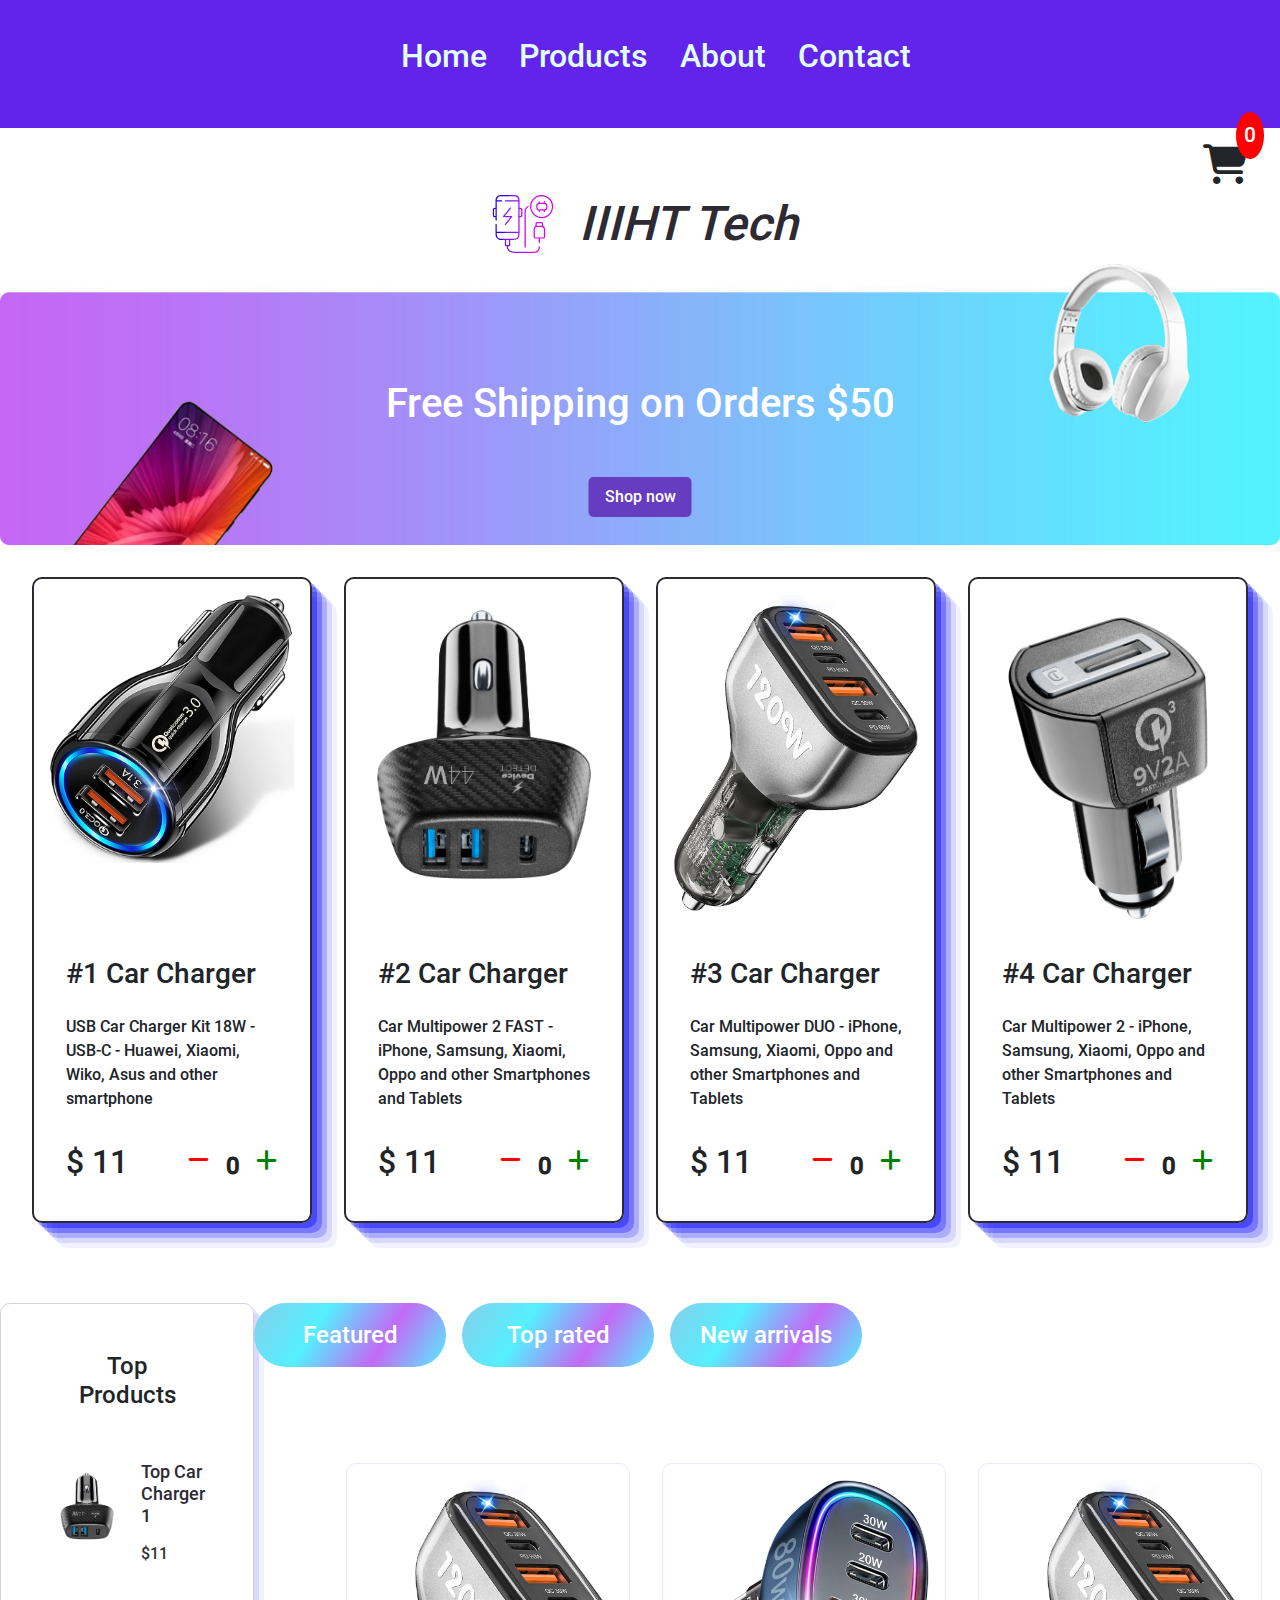
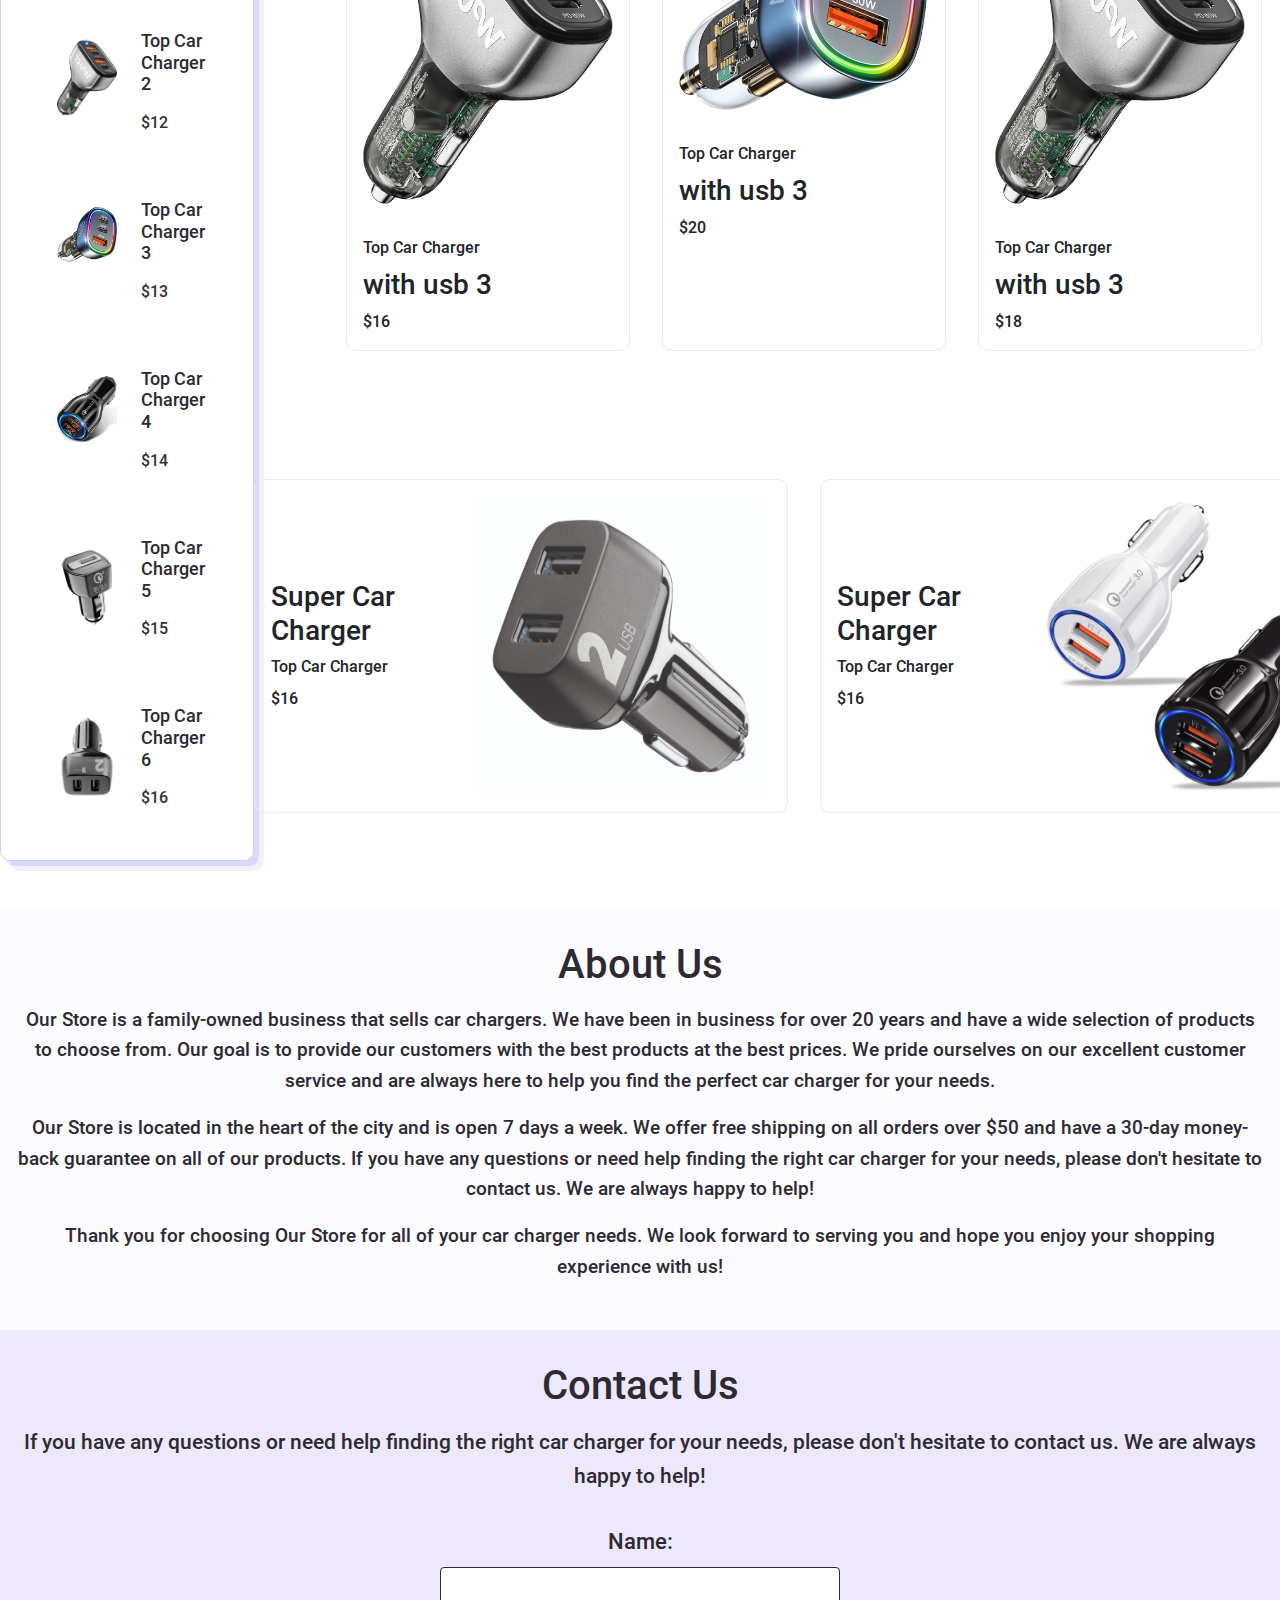
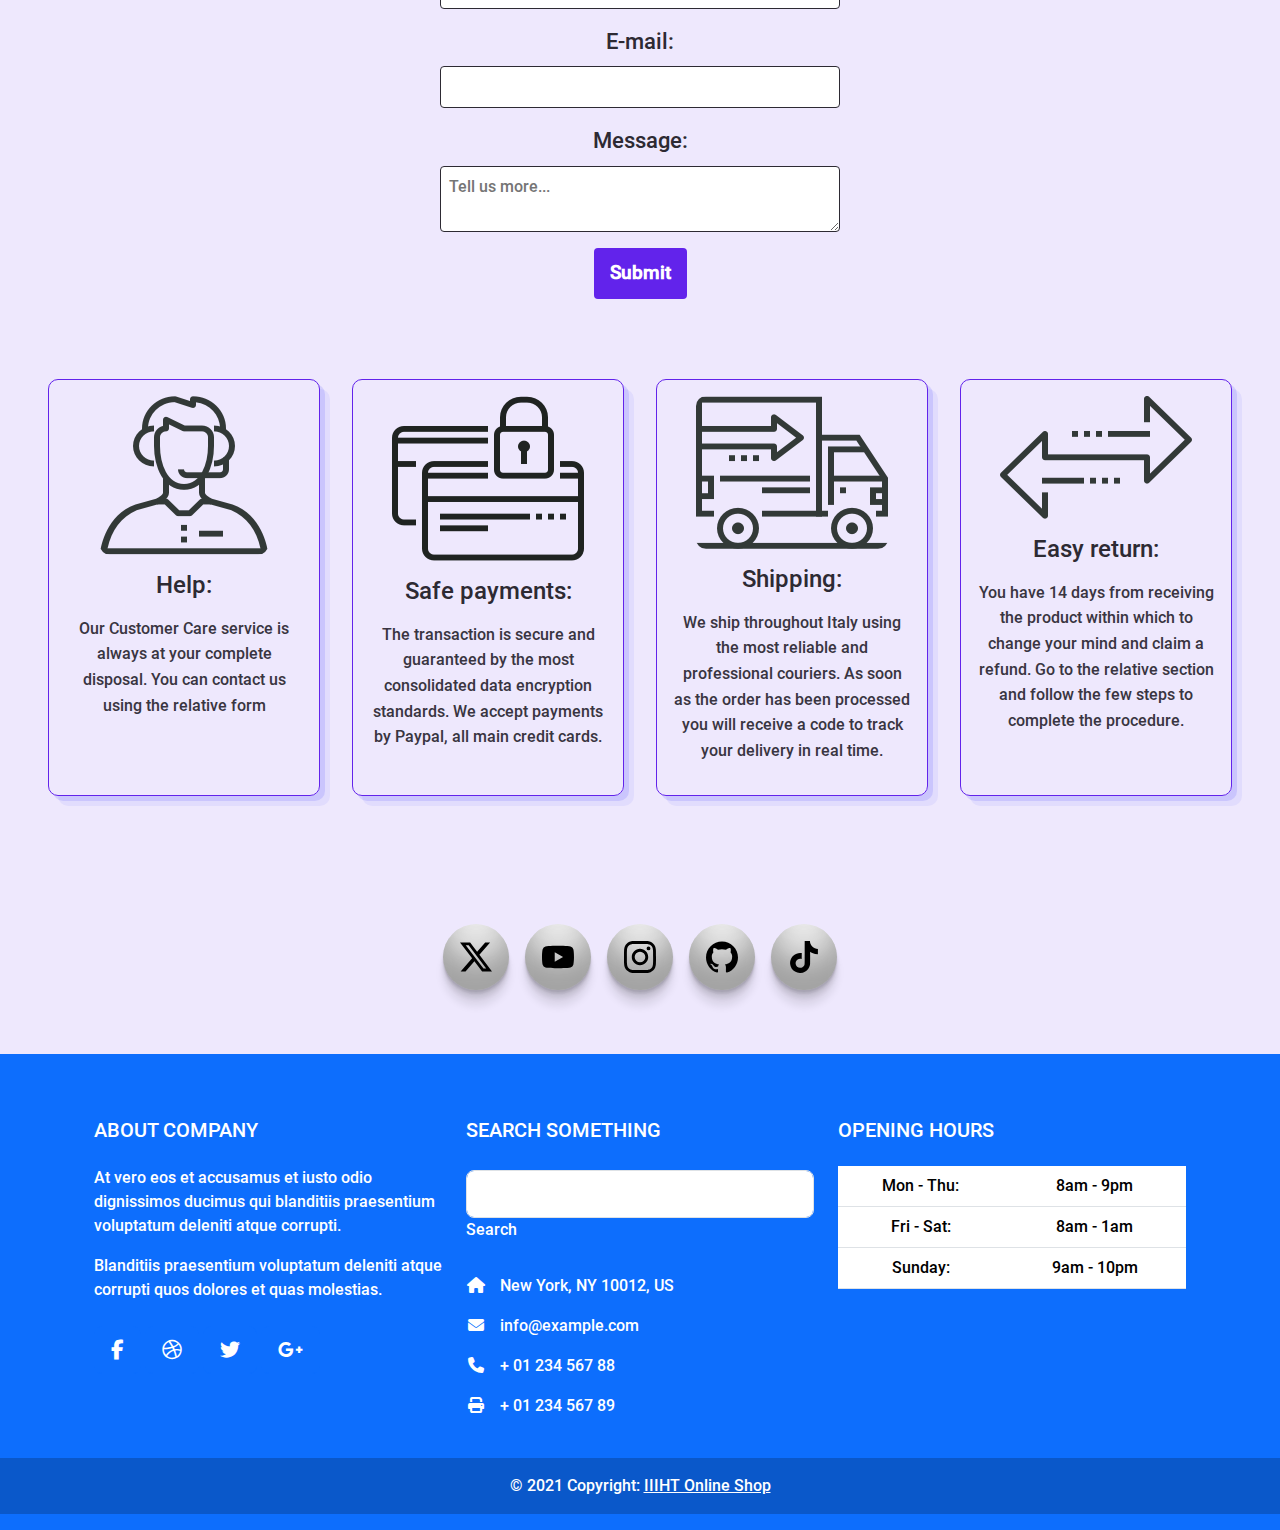
<file: index.html>
<!DOCTYPE html>
<html lang="en">
<head>
    <meta charset="UTF-8">
    <meta name="viewport" content="width=device-width, initial-scale=1.0">
    <title>IIIHT Car Charger</title>
    <link rel="stylesheet" href="style.css">
    <link rel="stylesheet" href="top-prod.css">
    <link rel="stylesheet" href="./icon.css">
    <!-- Link to local FontAwesome CSS -->
    <link rel="stylesheet" href="./fontawesome-free-6.6.0-web/css/all.min.css">
    <link href="https://cdn.jsdelivr.net/npm/bootstrap@5.3.3/dist/css/bootstrap.min.css" rel="stylesheet" integrity="sha384-QWTKZyjpPEjISv5WaRU9OFeRpok6YctnYmDr5pNlyT2bRjXh0JMhjY6hW+ALEwIH" crossorigin="anonymous">
</head>


<body>
    <header>
        <nav>

            
            
            <input type="checkbox" id="nav-toggle" class="nav-toggle">
            <label for="nav-toggle" class="hamburger-menu">
                &#9776;
            </label>
            <ul id="nav-links">
                
                <li><a href="./index.html">Home</a></li>
                <li><a href="#shop">Products</a></li>
                <li><a href="#about">About</a></li>
                <li><a href="./contact.html">Contact</a></li>
            </ul>
        </nav>
    </header>
    <main>




        <section class="hero">
           
            
    
        <div class="cart">
            <i class="fa-solid fa-cart-shopping"></i>
            <div class="cartAmount">0</div>
        
        
        </div>

  
        </section>

        <!-- baner  -->
<!-- new section baner  -->
<div class="brand">
    <img src="./logo/logo-for-phone-tablet--charger-in-the-car-.svg" alt="Logo" class="logo">
    <span class="brand-name">IIIHT Tech</span>
</div>

<div class="baner">
    <p>Free Shipping on Orders $50</p>
    <img src="./img/phone.jpg" alt="banner">
    <a href="#shop" class="btn-callus">Shop now</a>
</div>
      


<!-- Shop Grid starts here -->


<div class="shop" id="shop">

    

    <div class="item" onclick="window.location.href='./product1.html'">
        <img src="./img/81S7YP8KBkL._AC_SX679_.jpg" alt="Car Charger 1">

        <div class="details">
            <h3>#1 Car Charger </h3>
            <p>USB Car Charger Kit 18W - USB-C - Huawei, Xiaomi, Wiko, Asus and other smartphone</p>
            <div class="price-quantity">

                <h2>$ 11</h2>

                <div class="buttons">
                    <i class="fa-solid fa-minus"></i>
                    <div class="quantity">0</div>
                    <i class="fa-solid fa-plus"></i>

                </div>
                
            </div>

    

        </div>
        
    
    </div>

    <div class="item" onclick="window.location.href='./product1.html'">
        <img src="./img/car-charger2.jpg" alt="Car Charger 1">

        <div class="details">
            <h3>#2 Car Charger </h3>
            <p>Car Multipower 2 FAST - iPhone, Samsung, Xiaomi, Oppo and other Smartphones and Tablets</p>
            <div class="price-quantity">

                <h2>$ 11</h2>

                <div class="buttons">
                    <i class="fa-solid fa-minus"></i>
                    <div class="quantity">0</div>
                    <i class="fa-solid fa-plus"></i>

                </div>
                
            </div>

    

        </div>
        
    
    </div>

    <div class="item" onclick="window.location.href='./product1.html'">
        <img src="./img/car7.jpg" alt="Car Charger 1">

        <div class="details">
            <h3>#3 Car Charger </h3>
            <p>Car Multipower DUO - iPhone, Samsung, Xiaomi, Oppo and other Smartphones and Tablets</p>
            <div class="price-quantity">

                <h2>$ 11</h2>

                <div class="buttons">
                    <i class="fa-solid fa-minus"></i>
                    <div class="quantity">0</div>
                    <i class="fa-solid fa-plus"></i>

                </div>
                
            </div>

    

        </div>
        
    
    </div>

    <div class="item" onclick="window.location.href='./product1.html'">
        <img src="./img/car6.jpg" alt="Car Charger 1">

        <div class="details">
            <h3>#4 Car Charger </h3>
            <p>Car Multipower 2 - iPhone, Samsung, Xiaomi, Oppo and other Smartphones and Tablets</p>
            <div class="price-quantity">

                <h2>$ 11</h2>

                <div class="buttons">
                    <i class="fa-solid fa-minus"></i>
                    <div class="quantity">0</div>
                    <i class="fa-solid fa-plus"></i>

                </div>
                
            </div>

    

        </div>
        
    
    </div>


    
</div>

<!-- new Top Product  -->


<div class="top-prod">

    <!-- side bar Top Product -->
   
    <div class="side-div">
       
       <h1 class="widget-blog-title">Top Products</h1>
       <div class="product-list">
           <div class="product-item">
               <div class="product-img">
                   <a href="#"><img src="img/car-charger2.jpg" alt="" class="img-responsive"></a>
               </div>
               <div class="product-info">
                   <h3 class="product-title"><a href="#">Top Car Charger 1</a></h3>
                   <div class="product-price v2"><span>$11</span></div>
               </div>
           </div>
           <div class="product-item">
               <div class="product-img">
                   <a href="#"><img src="img/car9.jpg" alt="" class="img-responsive"></a>
               </div>
               <div class="product-info">
                   <h3 class="product-title"><a href="#">Top Car Charger 2</a></h3>
                   <div class="product-price v2"><span>$12</span></div>
               </div>
           </div>
           <div class="product-item">
               <div class="product-img">
                   <a href="#"><img src="img/car8.jpg" alt="" class="img-responsive"></a>
               </div>
               <div class="product-info">
                   <h3 class="product-title"><a href="#">Top Car Charger 3</a></h3>
                   <div class="product-price v2"><span>$13</span></div>
               </div>
           </div>
           <div class="product-item">
               <div class="product-img">
                   <a href="#"><img src="img/81S7YP8KBkL._AC_SX679_.jpg" alt="" class="img-responsive"></a>
               </div>
               <div class="product-info">
                   <h3 class="product-title"><a href="#">Top Car Charger 4</a></h3>
                   <div class="product-price v2"><span>$14</span></div>
               </div>
           </div>
           <div class="product-item">
               <div class="product-img">
                   <a href="#"><img src="img/car6.jpg" alt="" class="img-responsive"></a>
               </div>
               <div class="product-info">
                   <h3 class="product-title"><a href="#">Top Car Charger 5</a></h3>
                   <div class="product-price v2"><span>$15</span></div>
               </div>
           </div>
           <div class="product-item">
               <div class="product-img">
                   <a href="#"><img src="img/car5.jpg" alt="" class="img-responsive"></a>
               </div>
               <div class="product-info">
                   <h3 class="product-title"><a href="#">Top Car Charger 6</a></h3>
                   <div class="product-price v2"><span>$16</span></div>
               </div>
           </div>
       </div>
   </div>
   
   <!-- end of side bar Top Product -->
   
   <div class="top2">
   
       <!-- Top Buttons  -->
   
   <div class="top-btn">
       <button>Featured</button>
       <button>Top rated</button>
       <button>New arrivals</button>
   </div> 
   
   <!-- end of Top Buttons  -->
   
   <div class="mid-div">
   
       <div class="item2">
           <img src="./img/car7.jpg" alt="">
           <div class="details2">
               <p>Top Car Charger</p>
               <h3>with usb 3</h3>
               <p>$16</p>
           </div>
       </div>
       <div class="item2">
           <img src="./img/car8.jpg" alt="">
           <div class="details2">
               <p>Top Car Charger</p>
               <h3> with usb 3 </h3>
               <p>$20</p>
           </div>
       </div>
       <div class="item2">
           <img src="./img/car7.jpg" alt="">
           <div class="details2">
               <p>Top Car Charger</p>
               <h3> with usb 3 </h3>
               <p>$18</p>
           </div>
       </div>
   </div>
   
   
   <div class="mid-div2">
   
       <div class="item3">
   
           <div class="details2">
               <h3> Super Car Charger</h3>
               <p>Top Car Charger</p>
               <p>$16</p>
           </div>
           <img src="./img/car-charger4.jpg" alt="">
       </div>
   
       <div class="item3">
   
           <div class="details2">
   
               <h3> Super Car Charger</h3>
               <p>Top Car Charger</p>
               
               <p>$16</p>
           </div>
           <img src="./img/topcarimg1.jpg" alt="">
       </div>
   
   </div>
   
   
   
   
   
   
   
      
   
   
   
   <!-- Now I have to create three divs layout under the buttons goes to the end of the right side of  website and the 3 divs looks similar to the shop items with img -->
   
   
   
   
   
   </div>    
   
   
   
   
   
   
   </div>
   <!-- div top prod ends here -->
   



<!-- About  -->
        <section id="about" class="about">
            <h2>About Us</h2>
            <p>Our Store is a family-owned business that sells car chargers. We have been in business for over 20 years and have a wide selection of products to choose from. Our goal is to provide our customers with the best products at the best prices. We pride ourselves on our excellent customer service and are always here to help you find the perfect car charger for your needs.</p>

            <p>Our Store is located in the heart of the city and is open 7 days a week. We offer free shipping on all orders over $50 and have a 30-day money-back guarantee on all of our products. If you have any questions or need help finding the right car charger for your needs, please don't hesitate to contact us. We are always happy to help!</p>

            <p>Thank you for choosing Our Store for all of your car charger needs. We look forward to serving you and hope you enjoy your shopping experience with us!</p>

            

        </section>

        <!-- Contact -->

            <section class="contact">
                <h2>Contact Us</h2>
                <p>If you have any questions or need help finding the right car charger for your needs, please don't hesitate to contact us. We are always happy to help!</p>
                <form action="https://formspree.io/f/xrbgvozj" method="POST">
                    <label for="name">Name:</label>
                    <input type="text" id="name" name="name" required>

                    <label for="email">E-mail:</label>
                    <input type="email" id="email" name="email" required>

                    <label for="message">Message:</label>
                    <textarea id="message" name="message" placeholder="Tell us more..."></textarea>

                    <button type="submit">Submit</button>
                </form>


                <!-- create 4  grid div with class name service in each one you have img h3 and p-->

                <!-- Services Section -->
<section class="services">
    <div class="service">
        <img src="./img/help.png" alt="Service 1">
        <h3>Help:</h3>
        <p>Our Customer Care service is always at your complete disposal. You can contact us using the relative form</p>
    </div>
    <div class="service">
        <img src="./img/safe.png" alt="Service 2">
        <h3>Safe payments:</h3>
        <p>The transaction is secure and guaranteed by the most consolidated data encryption standards. We accept payments by Paypal, all main credit cards.</p>
    </div>
    <div class="service">
        <img src="./img/ship.png" alt="Service 3">
        <h3>Shipping:</h3>
        <p>We ship throughout Italy using the most reliable and professional couriers. As soon as the order has been processed you will receive a code to track your delivery in real time.</p>
    </div>
    <div class="service">
        <img src="./img/return.png" alt="Service 4">
        <h3>Easy return:</h3>
        <p>You have 14 days from receiving the product within which to change your mind and claim a refund. Go to the relative section and follow the few steps to complete the procedure.</p>
    </div>
</section>

<!-- social Midia Icon here -->

<div class="socials-container">

    <a data-social="Twitter" style="--accent-color: green" target="_blank" href="https://x.com/"><svg role="img" viewBox="0 0 24 24" xmlns="http://www.w3.org/2000/svg"><title>X</title><path d="M18.901 1.153h3.68l-8.04 9.19L24 22.846h-7.406l-5.8-7.584-6.638 7.584H.474l8.6-9.83L0 1.154h7.594l5.243 6.932ZM17.61 20.644h2.039L6.486 3.24H4.298Z"/></svg></a>


    <a data-social="YouTube" style="--accent-color: red" target="_blank" href="https://www.youtube.com/"><svg role="img" viewBox="0 0 24 24" xmlns="http://www.w3.org/2000/svg"><title>YouTube</title><path d="M23.498 6.186a3.016 3.016 0 0 0-2.122-2.136C19.505 3.545 12 3.545 12 3.545s-7.505 0-9.377.505A3.017 3.017 0 0 0 .502 6.186C0 8.07 0 12 0 12s0 3.93.502 5.814a3.016 3.016 0 0 0 2.122 2.136c1.871.505 9.376.505 9.376.505s7.505 0 9.377-.505a3.015 3.015 0 0 0 2.122-2.136C24 15.93 24 12 24 12s0-3.93-.502-5.814zM9.545 15.568V8.432L15.818 12l-6.273 3.568z"/></svg></a>



    <a data-social="Instagram" style="--accent-color: #bc2a8d" target="_blank" href="https://www.instagram.com/"><svg role="img" viewBox="0 0 24 24" xmlns="http://www.w3.org/2000/svg"><title>Instagram</title><path d="M7.0301.084c-1.2768.0602-2.1487.264-2.911.5634-.7888.3075-1.4575.72-2.1228 1.3877-.6652.6677-1.075 1.3368-1.3802 2.127-.2954.7638-.4956 1.6365-.552 2.914-.0564 1.2775-.0689 1.6882-.0626 4.947.0062 3.2586.0206 3.6671.0825 4.9473.061 1.2765.264 2.1482.5635 2.9107.308.7889.72 1.4573 1.388 2.1228.6679.6655 1.3365 1.0743 2.1285 1.38.7632.295 1.6361.4961 2.9134.552 1.2773.056 1.6884.069 4.9462.0627 3.2578-.0062 3.668-.0207 4.9478-.0814 1.28-.0607 2.147-.2652 2.9098-.5633.7889-.3086 1.4578-.72 2.1228-1.3881.665-.6682 1.0745-1.3378 1.3795-2.1284.2957-.7632.4966-1.636.552-2.9124.056-1.2809.0692-1.6898.063-4.948-.0063-3.2583-.021-3.6668-.0817-4.9465-.0607-1.2797-.264-2.1487-.5633-2.9117-.3084-.7889-.72-1.4568-1.3876-2.1228C21.2982 1.33 20.628.9208 19.8378.6165 19.074.321 18.2017.1197 16.9244.0645 15.6471.0093 15.236-.005 11.977.0014 8.718.0076 8.31.0215 7.0301.0839m.1402 21.6932c-1.17-.0509-1.8053-.2453-2.2287-.408-.5606-.216-.96-.4771-1.3819-.895-.422-.4178-.6811-.8186-.9-1.378-.1644-.4234-.3624-1.058-.4171-2.228-.0595-1.2645-.072-1.6442-.079-4.848-.007-3.2037.0053-3.583.0607-4.848.05-1.169.2456-1.805.408-2.2282.216-.5613.4762-.96.895-1.3816.4188-.4217.8184-.6814 1.3783-.9003.423-.1651 1.0575-.3614 2.227-.4171 1.2655-.06 1.6447-.072 4.848-.079 3.2033-.007 3.5835.005 4.8495.0608 1.169.0508 1.8053.2445 2.228.408.5608.216.96.4754 1.3816.895.4217.4194.6816.8176.9005 1.3787.1653.4217.3617 1.056.4169 2.2263.0602 1.2655.0739 1.645.0796 4.848.0058 3.203-.0055 3.5834-.061 4.848-.051 1.17-.245 1.8055-.408 2.2294-.216.5604-.4763.96-.8954 1.3814-.419.4215-.8181.6811-1.3783.9-.4224.1649-1.0577.3617-2.2262.4174-1.2656.0595-1.6448.072-4.8493.079-3.2045.007-3.5825-.006-4.848-.0608M16.953 5.5864A1.44 1.44 0 1 0 18.39 4.144a1.44 1.44 0 0 0-1.437 1.4424M5.8385 12.012c.0067 3.4032 2.7706 6.1557 6.173 6.1493 3.4026-.0065 6.157-2.7701 6.1506-6.1733-.0065-3.4032-2.771-6.1565-6.174-6.1498-3.403.0067-6.156 2.771-6.1496 6.1738M8 12.0077a4 4 0 1 1 4.008 3.9921A3.9996 3.9996 0 0 1 8 12.0077"/></svg></a>


    <a data-social="GitHub" style="--accent-color: #181717" target="_blank" href="https://github.com/FaridBerlin"><svg role="img" viewBox="0 0 24 24" xmlns="http://www.w3.org/2000/svg"><title>GitHub</title><path d="M12 .297c-6.63 0-12 5.373-12 12 0 5.303 3.438 9.8 8.205 11.385.6.113.82-.258.82-.577 0-.285-.01-1.04-.015-2.04-3.338.724-4.042-1.61-4.042-1.61C4.422 18.07 3.633 17.7 3.633 17.7c-1.087-.744.084-.729.084-.729 1.205.084 1.838 1.236 1.838 1.236 1.07 1.835 2.809 1.305 3.495.998.108-.776.417-1.305.76-1.605-2.665-.3-5.466-1.332-5.466-5.93 0-1.31.465-2.38 1.235-3.22-.135-.303-.54-1.523.105-3.176 0 0 1.005-.322 3.3 1.23.96-.267 1.98-.399 3-.405 1.02.006 2.04.138 3 .405 2.28-1.552 3.285-1.23 3.285-1.23.645 1.653.24 2.873.12 3.176.765.84 1.23 1.91 1.23 3.22 0 4.61-2.805 5.625-5.475 5.92.42.36.81 1.096.81 2.22 0 1.606-.015 2.896-.015 3.286 0 .315.21.69.825.57C20.565 22.092 24 17.592 24 12.297c0-6.627-5.373-12-12-12"/></svg></a>


    <a data-social="TikTok" style="--accent-color: #69C9D0" target="_blank" href="https://www.tiktok.com/en/"><svg role="img" viewBox="0 0 24 24" xmlns="http://www.w3.org/2000/svg"><title>TikTok</title><path d="M12.525.02c1.31-.02 2.61-.01 3.91-.02.08 1.53.63 3.09 1.75 4.17 1.12 1.11 2.7 1.62 4.24 1.79v4.03c-1.44-.05-2.89-.35-4.2-.97-.57-.26-1.1-.59-1.62-.93-.01 2.92.01 5.84-.02 8.75-.08 1.4-.54 2.79-1.35 3.94-1.31 1.92-3.58 3.17-5.91 3.21-1.43.08-2.86-.31-4.08-1.03-2.02-1.19-3.44-3.37-3.65-5.71-.02-.5-.03-1-.01-1.49.18-1.9 1.12-3.72 2.58-4.96 1.66-1.44 3.98-2.13 6.15-1.72.02 1.48-.04 2.96-.04 4.44-.99-.32-2.15-.23-3.02.37-.63.41-1.11 1.04-1.36 1.75-.21.51-.15 1.07-.14 1.61.24 1.64 1.82 3.02 3.5 2.87 1.12-.01 2.19-.66 2.77-1.61.19-.33.4-.67.41-1.06.1-1.79.06-3.57.07-5.36.01-4.03-.01-8.05.02-12.07z"/></svg></a>





</div>


    </main>
    
    <!-- a new footer frome bootstrap -->

    <!-- Remove the container if you want to extend the Footer to full width. -->


    <footer class="text-white text-center text-lg-start bg-primary">
    <!-- Grid container -->
    <div class="container p-4">
      <!--Grid row-->
      <div class="row mt-4">
        <!--Grid column-->
        <div class="col-lg-4 col-md-12 mb-4 mb-md-0">
          <h5 class="text-uppercase mb-4">About company</h5>
  
          <p>
            At vero eos et accusamus et iusto odio dignissimos ducimus qui blanditiis praesentium
            voluptatum deleniti atque corrupti.
          </p>
  
          <p>
            Blanditiis praesentium voluptatum deleniti atque corrupti quos dolores et quas
            molestias.
          </p>
  
          <div class="mt-4">
            <!-- Facebook -->
            <a type="button" class="btn btn-floating btn-primary btn-lg"><i class="fab fa-facebook-f"></i></a>
            <!-- Dribbble -->
            <a type="button" class="btn btn-floating btn-primary btn-lg"><i class="fab fa-dribbble"></i></a>
            <!-- Twitter -->
            <a type="button" class="btn btn-floating btn-primary btn-lg"><i class="fab fa-twitter"></i></a>
            <!-- Google + -->
            <a type="button" class="btn btn-floating btn-primary btn-lg"><i class="fab fa-google-plus-g"></i></a>
            <!-- Linkedin -->
          </div>
        </div>
        <!--Grid column-->
  
        <!--Grid column-->
        <div class="col-lg-4 col-md-6 mb-4 mb-md-0">
          <h5 class="text-uppercase mb-4 pb-1">Search something</h5>
  
          <div class="form-outline form-white mb-4">
            <input type="text" id="formControlLg" class="form-control form-control-lg" />
            <label class="form-label" for="formControlLg">Search</label>
          </div>
  
          <ul class="fa-ul" style="margin-left: 1.65em;">
            <li class="mb-3">
              <span class="fa-li"><i class="fas fa-home"></i></span><span class="ms-2">New York, NY 10012, US</span>
            </li>
            <li class="mb-3">
              <span class="fa-li"><i class="fas fa-envelope"></i></span><span class="ms-2">info@example.com</span>
            </li>
            <li class="mb-3">
              <span class="fa-li"><i class="fas fa-phone"></i></span><span class="ms-2">+ 01 234 567 88</span>
            </li>
            <li class="mb-3">
              <span class="fa-li"><i class="fas fa-print"></i></span><span class="ms-2">+ 01 234 567 89</span>
            </li>
          </ul>
        </div>
        <!--Grid column-->
  
        <!--Grid column-->
        <div class="col-lg-4 col-md-6 mb-4 mb-md-0">
          <h5 class="text-uppercase mb-4">Opening hours</h5>
  
          <table class="table text-center text-white">
            <tbody class="font-weight-normal">
              <tr>
                <td>Mon - Thu:</td>
                <td>8am - 9pm</td>
              </tr>
              <tr>
                <td>Fri - Sat:</td>
                <td>8am - 1am</td>
              </tr>
              <tr>
                <td>Sunday:</td>
                <td>9am - 10pm</td>
              </tr>
            </tbody>
          </table>
        </div>
        <!--Grid column-->
      </div>
      <!--Grid row-->
    </div>
    <!-- Grid container -->
  
    <!-- Copyright -->
    <div class="text-center p-3" style="background-color: rgba(0, 0, 0, 0.2);">
      © 2021 Copyright:
      <a class="text-white" href="https://iiiht-online-shop.vercel.app/">IIIHT Online Shop</a>
    </div>
    <!-- Copyright -->
  </footer>
  






    <script src="https://cdn.jsdelivr.net/npm/bootstrap@5.3.3/dist/js/bootstrap.bundle.min.js" integrity="sha384-YvpcrYf0tY3lHB60NNkmXc5s9fDVZLESaAA55NDzOxhy9GkcIdslK1eN7N6jIeHz" crossorigin="anonymous"></script>
</body>
</html>
</file>
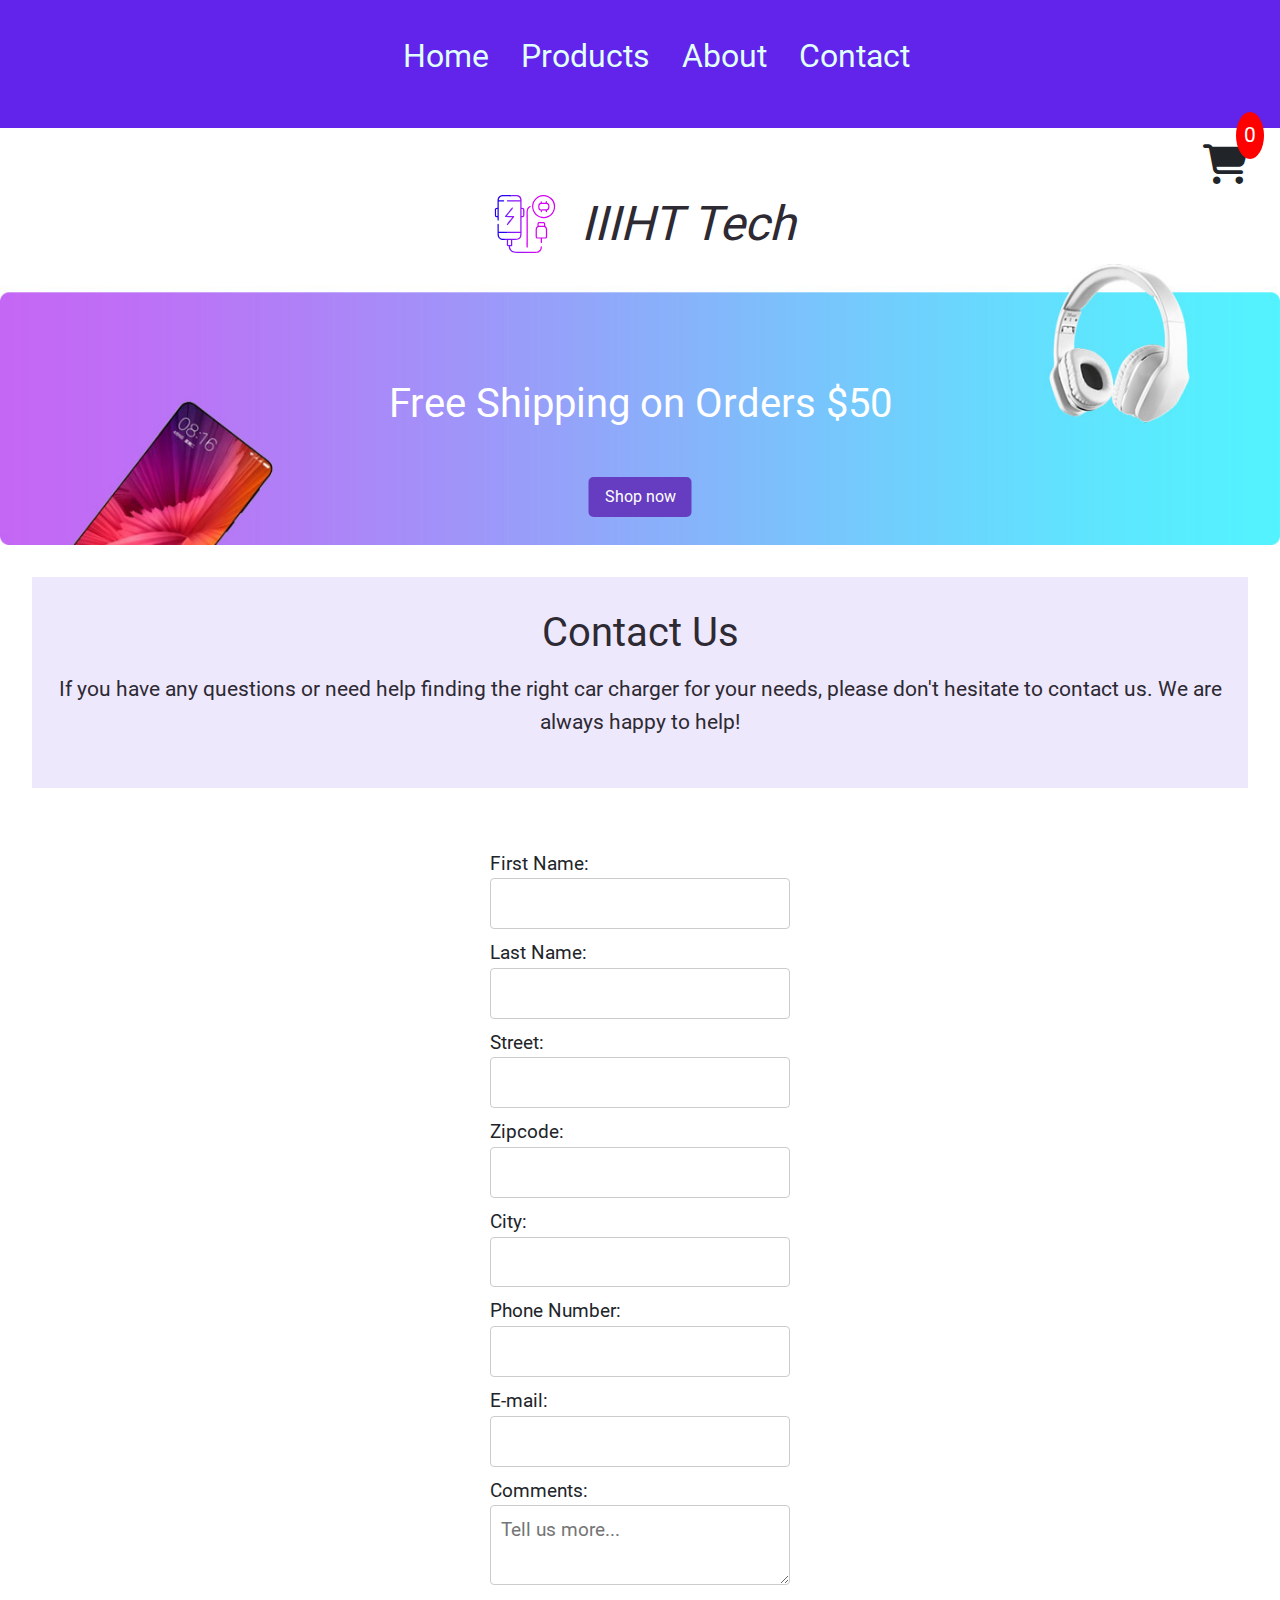
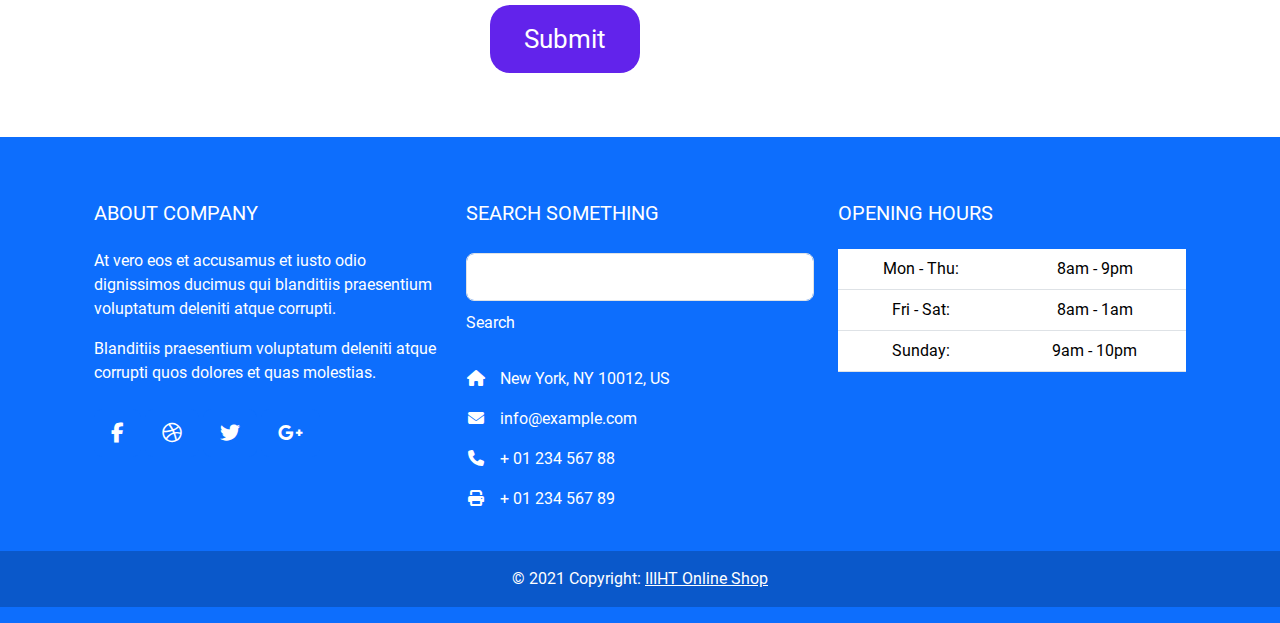
<file: contact.html>
<!DOCTYPE html>
<html lang="en">
<head>
    <meta charset="UTF-8">
    <meta name="viewport" content="width=device-width, initial-scale=1.0">
    <title>Form Example</title>
    <link rel="stylesheet" href="./style.css">
    <link rel="stylesheet" href="./contact.css">
    <link rel="stylesheet" href="./fontawesome-free-6.6.0-web/css/all.min.css">
    <link href="https://cdn.jsdelivr.net/npm/bootstrap@5.3.3/dist/css/bootstrap.min.css" rel="stylesheet" integrity="sha384-QWTKZyjpPEjISv5WaRU9OFeRpok6YctnYmDr5pNlyT2bRjXh0JMhjY6hW+ALEwIH" crossorigin="anonymous">
</head>
<body>
    <header>
        <nav>

            
            
            <input type="checkbox" id="nav-toggle" class="nav-toggle">
            <label for="nav-toggle" class="hamburger-menu">
                &#9776;
            </label>
            <ul id="nav-links">
                
                <li><a href="./index.html">Home</a></li>
                <li><a href="#shop">Products</a></li>
                <li><a href="#about">About</a></li>
                <li><a href="./contact.html">Contact</a></li>
            </ul>
        </nav>
    </header>

   




        <section class="hero">
           
            
    
        <div class="cart">
            <i class="fa-solid fa-cart-shopping"></i>
            <div class="cartAmount">0</div>
        
        
        </div>

  
        </section>

        <!-- baner  -->
<!-- new section baner  -->
<div class="brand">
    <img src="./logo/logo-for-phone-tablet--charger-in-the-car-.svg" alt="Logo" class="logo">
    <span class="brand-name">IIIHT Tech</span>
</div>

<div class="baner">
    <p>Free Shipping on Orders $50</p>
    <img src="./img/phone.jpg" alt="banner">
    <a href="#shop" class="btn-callus">Shop now</a>
</div>

<main>
      
    <div class="contact">
        <h2>Contact Us</h2>
            <p>If you have any questions or need help finding the right car charger for your needs, please don't hesitate to contact us. We are always happy to help!</p>


    </div>

    
    <form action="https://formspree.io/f/xrbgvozj"
    method="POST">
        <label for="first-name">First Name:</label>
        <input type="text" id="first-name" name="first-name" required>

        <label for="last-name">Last Name:</label>
        <input type="text" id="last-name" name="last-name" required>

        <label for="street">Street:</label>
        <input type="text" id="street" name="street" required>

        <label for="zipcode">Zipcode:</label>
        <input type="text" id="zipcode" name="zipcode" required>

        <label for="city">City:</label>
        <input type="text" id="city" name="city" required>

        <label for="phone">Phone Number:</label>
        <input type="tel" id="phone" name="phone" required>

        <label for="email">E-mail:</label>
        <input type="email" id="email" name="email" required>

        <label for="comments">Comments:</label>
        <textarea id="comments" name="comments" placeholder="Tell us more..."></textarea>

        <button class="submit" type="submit">Submit</button>
    </form>

    </main>

   
    <footer class="text-white text-center text-lg-start bg-primary">
        <!-- Grid container -->
        <div class="container p-4">
          <!--Grid row-->
          <div class="row mt-4">
            <!--Grid column-->
            <div class="col-lg-4 col-md-12 mb-4 mb-md-0">
              <h5 class="text-uppercase mb-4">About company</h5>
      
              <p>
                At vero eos et accusamus et iusto odio dignissimos ducimus qui blanditiis praesentium
                voluptatum deleniti atque corrupti.
              </p>
      
              <p>
                Blanditiis praesentium voluptatum deleniti atque corrupti quos dolores et quas
                molestias.
              </p>
      
              <div class="mt-4">
                <!-- Facebook -->
                <a type="button" class="btn btn-floating btn-primary btn-lg"><i class="fab fa-facebook-f"></i></a>
                <!-- Dribbble -->
                <a type="button" class="btn btn-floating btn-primary btn-lg"><i class="fab fa-dribbble"></i></a>
                <!-- Twitter -->
                <a type="button" class="btn btn-floating btn-primary btn-lg"><i class="fab fa-twitter"></i></a>
                <!-- Google + -->
                <a type="button" class="btn btn-floating btn-primary btn-lg"><i class="fab fa-google-plus-g"></i></a>
                <!-- Linkedin -->
              </div>
            </div>
            <!--Grid column-->
      
            <!--Grid column-->
            <div class="col-lg-4 col-md-6 mb-4 mb-md-0">
              <h5 class="text-uppercase mb-4 pb-1">Search something</h5>
      
              <div class="form-outline form-white mb-4">
                <input type="text" id="formControlLg" class="form-control form-control-lg" />
                <label class="form-label" for="formControlLg">Search</label>
              </div>
      
              <ul class="fa-ul" style="margin-left: 1.65em;">
                <li class="mb-3">
                  <span class="fa-li"><i class="fas fa-home"></i></span><span class="ms-2">New York, NY 10012, US</span>
                </li>
                <li class="mb-3">
                  <span class="fa-li"><i class="fas fa-envelope"></i></span><span class="ms-2">info@example.com</span>
                </li>
                <li class="mb-3">
                  <span class="fa-li"><i class="fas fa-phone"></i></span><span class="ms-2">+ 01 234 567 88</span>
                </li>
                <li class="mb-3">
                  <span class="fa-li"><i class="fas fa-print"></i></span><span class="ms-2">+ 01 234 567 89</span>
                </li>
              </ul>
            </div>
            <!--Grid column-->
      
            <!--Grid column-->
            <div class="col-lg-4 col-md-6 mb-4 mb-md-0">
              <h5 class="text-uppercase mb-4">Opening hours</h5>
      
              <table class="table text-center text-white">
                <tbody class="font-weight-normal">
                  <tr>
                    <td>Mon - Thu:</td>
                    <td>8am - 9pm</td>
                  </tr>
                  <tr>
                    <td>Fri - Sat:</td>
                    <td>8am - 1am</td>
                  </tr>
                  <tr>
                    <td>Sunday:</td>
                    <td>9am - 10pm</td>
                  </tr>
                </tbody>
              </table>
            </div>
            <!--Grid column-->
          </div>
          <!--Grid row-->
        </div>
        <!-- Grid container -->
      
        <!-- Copyright -->
        <div class="text-center p-3" style="background-color: rgba(0, 0, 0, 0.2);">
          © 2021 Copyright:
          <a class="text-white" href="https://iiiht-online-shop.vercel.app/">IIIHT Online Shop</a>
        </div>
        <!-- Copyright -->
      </footer>
  
      
      <script src="https://cdn.jsdelivr.net/npm/bootstrap@5.3.3/dist/js/bootstrap.bundle.min.js" integrity="sha384-YvpcrYf0tY3lHB60NNkmXc5s9fDVZLESaAA55NDzOxhy9GkcIdslK1eN7N6jIeHz" crossorigin="anonymous"></script>
</body>
</html>
</file>
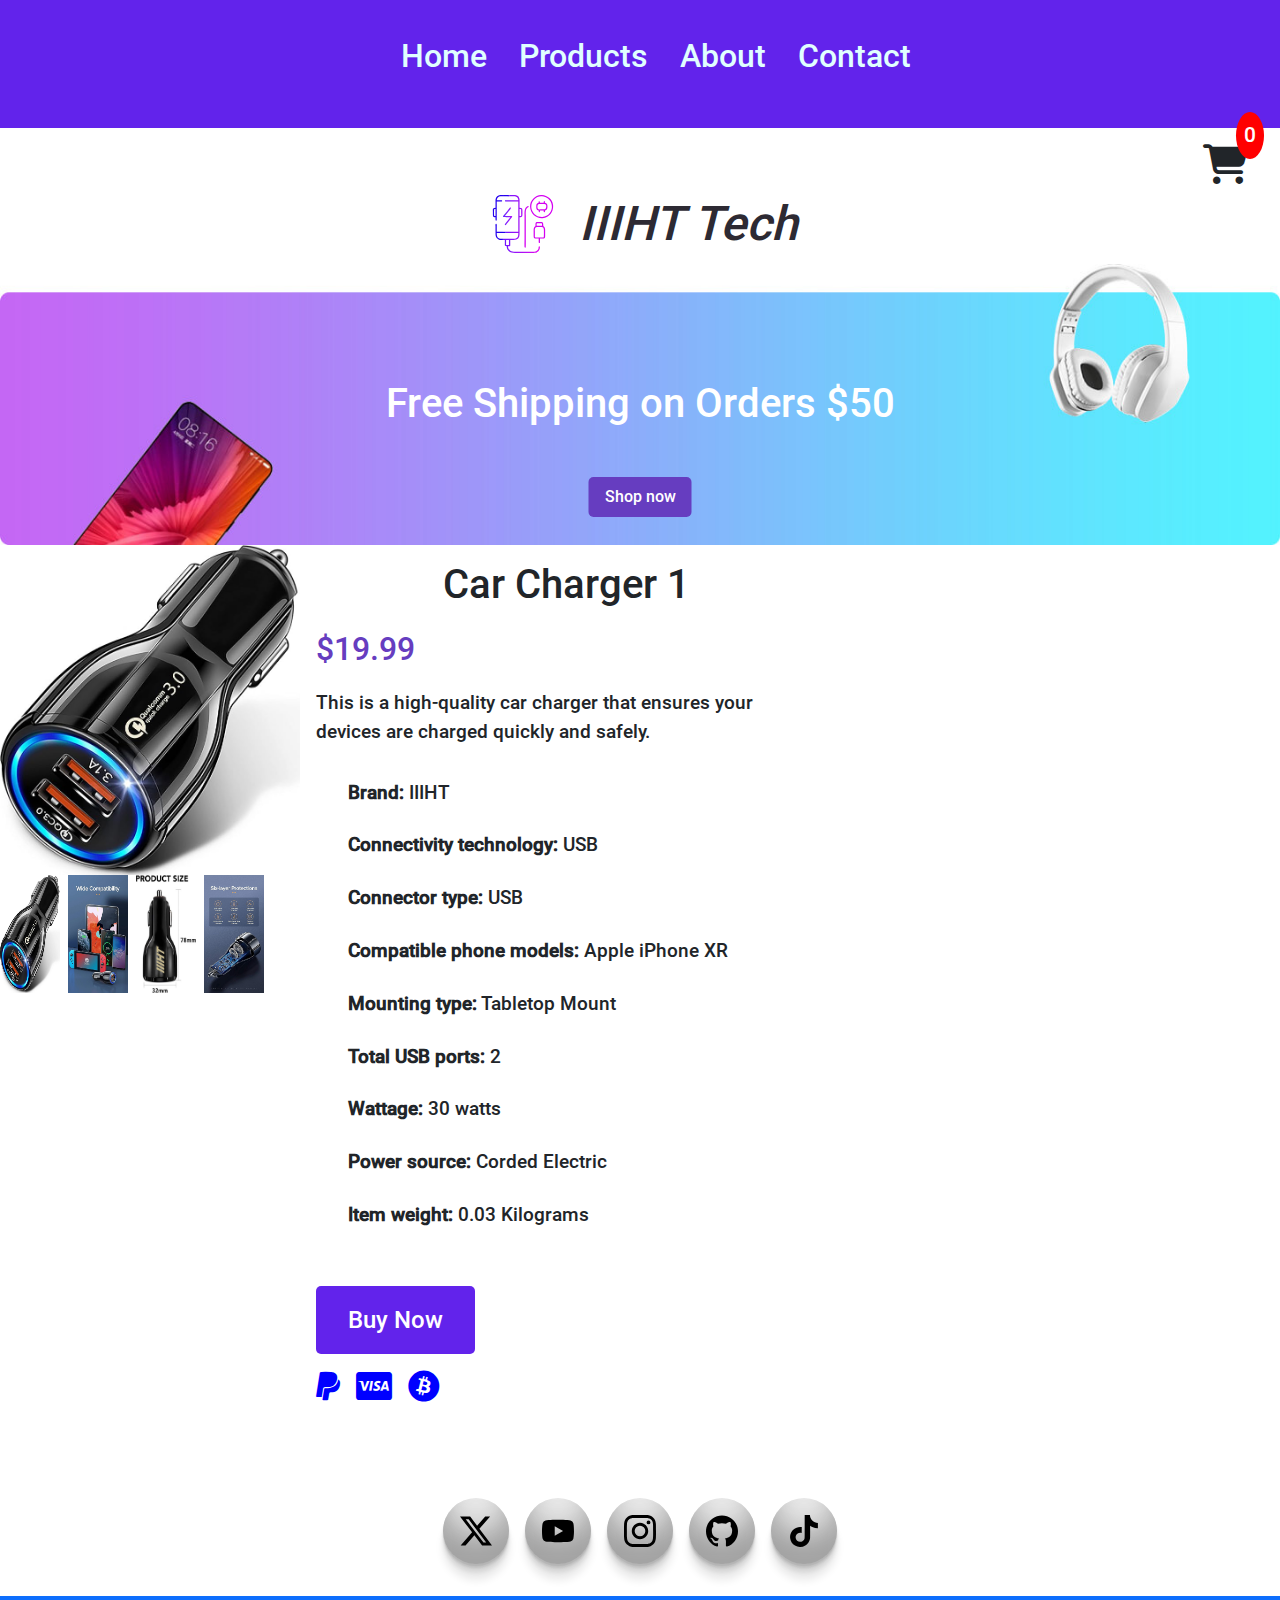
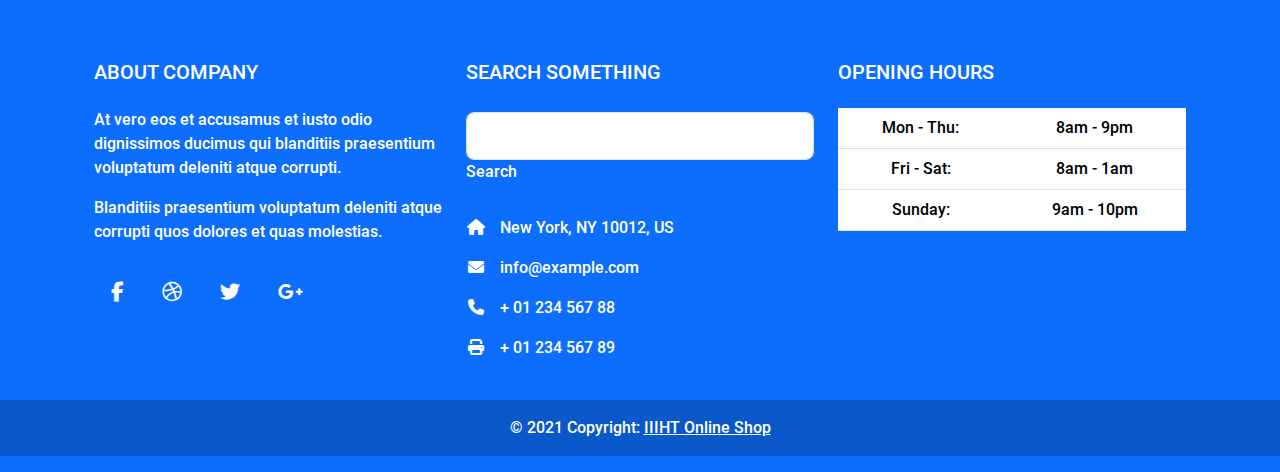
<file: product1.html>
<!DOCTYPE html>
<html lang="en">
<head>
    <meta charset="UTF-8">
    <meta name="viewport" content="width=device-width, initial-scale=1.0">
    <title>Car Charger Details</title>
    <link rel="stylesheet" href="./style.css">
    <link rel="stylesheet" href="product1.css">
    <link rel="stylesheet" href="icon.css">
    <!-- Link to local FontAwesome CSS -->
    <link rel="stylesheet" href="./fontawesome-free-6.6.0-web/css/all.min.css">
    <link href="https://cdn.jsdelivr.net/npm/bootstrap@5.3.3/dist/css/bootstrap.min.css" rel="stylesheet" integrity="sha384-QWTKZyjpPEjISv5WaRU9OFeRpok6YctnYmDr5pNlyT2bRjXh0JMhjY6hW+ALEwIH" crossorigin="anonymous">
</head>
<body>
    <header>
        <!-- Same header as main page -->
        <nav>
            
            <input type="checkbox" id="nav-toggle" class="nav-toggle">
            <label for="nav-toggle" class="hamburger-menu">&#9776;</label>
            <ul id="nav-links">
                <li><a href="./index.html">Home</a></li>
                <li><a href="#prod">Products</a></li>
                <li><a href="#about">About</a></li>
                <li><a href="./contact.html">Contact</a></li>
            </ul>
        </nav>
    </header>
    <main>
        <section class="hero">
           
            
    
            <div class="cart">
                <i class="fa-solid fa-cart-shopping"></i>
                <div class="cartAmount">0</div>
            
            
            </div>
    
      
            </section>
    
            <!-- baner  -->
    <!-- new section baner  -->
    <div class="brand">
        <img src="./logo/logo-for-phone-tablet--charger-in-the-car-.svg" alt="Logo" class="logo">
        <span class="brand-name">IIIHT Tech</span>
    </div>
    
    <div class="baner">
        <p>Free Shipping on Orders $50</p>
        <img src="./img/phone.jpg" alt="banner">
        <a href="#shop" class="btn-callus">Shop now</a>
    </div>
      
        <section class="product-details">
            <div class="product-images">
                <img src="./img/81S7YP8KBkL._AC_SX679_.jpg" alt="Car Charger 1" class="main-image" id="mainImage">
                <div class="thumbnail-images">
                    <img src="./img/81S7YP8KBkL._AC_SX679_.jpg" alt="Car Charger 1 Thumbnail" class="thumbnail" onmouseenter="changeImage(this)">
                    <img src="./img/61+qIZLgYSS._AC_SY879_.jpg" alt="Car Charger 1 Thumbnail" class="thumbnail" onmouseenter="changeImage(this)">
                    <img src="./img/61k2GG+sVDL._AC_SX679_.jpg" alt="Car Charger 1 Thumbnail" class="thumbnail" onmouseenter="changeImage(this)">
                    <img src="./img/71DJ2zaJ2RS._AC_SY879_.jpg" alt="Car Charger 1 Thumbnail" class="thumbnail" onmouseenter="changeImage(this)">
                </div>
            </div>
            <div class="product-info">
                <h1>Car Charger 1</h1>
                <p class="price">$19.99</p>
                <p class="description">This is a high-quality car charger that ensures your devices are charged quickly and safely.</p>
                <!-- Product details -->
                <ul class="product-details2">
                    <li><strong>Brand:</strong> IIIHT</li>
                    <li><strong>Connectivity technology:</strong> USB</li>
                    <li><strong>Connector type:</strong> USB</li>
                    <li><strong>Compatible phone models:</strong> Apple iPhone XR</li>
                    <li><strong>Mounting type:</strong> Tabletop Mount</li>
                    <li><strong>Total USB ports:</strong> 2</li>
                    <li><strong>Wattage:</strong> 30 watts</li>
                    <li><strong>Power source:</strong> Corded Electric</li>
                    <li><strong>Item weight:</strong> 0.03 Kilograms</li>
                </ul>
                <button class="buy-now">Buy Now</button>
                <div class="payment-options">
                    <!-- Replace img tags with FontAwesome icons -->
                    <i class="fa-brands fa-paypal payment-icon"></i>
                    <i class="fa-brands fa-cc-visa payment-icon "></i>
                    <i class="fa-brands fa-bitcoin payment-icon"></i>
                </div>
            </div>
        </section>


        <div class="socials-container">

            <a data-social="Twitter" style="--accent-color: green" target="_blank" href="https://x.com/"><svg role="img" viewBox="0 0 24 24" xmlns="http://www.w3.org/2000/svg"><title>X</title><path d="M18.901 1.153h3.68l-8.04 9.19L24 22.846h-7.406l-5.8-7.584-6.638 7.584H.474l8.6-9.83L0 1.154h7.594l5.243 6.932ZM17.61 20.644h2.039L6.486 3.24H4.298Z"/></svg></a>
        
        
            <a data-social="YouTube" style="--accent-color: red" target="_blank" href="https://www.youtube.com/"><svg role="img" viewBox="0 0 24 24" xmlns="http://www.w3.org/2000/svg"><title>YouTube</title><path d="M23.498 6.186a3.016 3.016 0 0 0-2.122-2.136C19.505 3.545 12 3.545 12 3.545s-7.505 0-9.377.505A3.017 3.017 0 0 0 .502 6.186C0 8.07 0 12 0 12s0 3.93.502 5.814a3.016 3.016 0 0 0 2.122 2.136c1.871.505 9.376.505 9.376.505s7.505 0 9.377-.505a3.015 3.015 0 0 0 2.122-2.136C24 15.93 24 12 24 12s0-3.93-.502-5.814zM9.545 15.568V8.432L15.818 12l-6.273 3.568z"/></svg></a>
        
        
        
            <a data-social="Instagram" style="--accent-color: #bc2a8d" target="_blank" href="https://www.instagram.com/"><svg role="img" viewBox="0 0 24 24" xmlns="http://www.w3.org/2000/svg"><title>Instagram</title><path d="M7.0301.084c-1.2768.0602-2.1487.264-2.911.5634-.7888.3075-1.4575.72-2.1228 1.3877-.6652.6677-1.075 1.3368-1.3802 2.127-.2954.7638-.4956 1.6365-.552 2.914-.0564 1.2775-.0689 1.6882-.0626 4.947.0062 3.2586.0206 3.6671.0825 4.9473.061 1.2765.264 2.1482.5635 2.9107.308.7889.72 1.4573 1.388 2.1228.6679.6655 1.3365 1.0743 2.1285 1.38.7632.295 1.6361.4961 2.9134.552 1.2773.056 1.6884.069 4.9462.0627 3.2578-.0062 3.668-.0207 4.9478-.0814 1.28-.0607 2.147-.2652 2.9098-.5633.7889-.3086 1.4578-.72 2.1228-1.3881.665-.6682 1.0745-1.3378 1.3795-2.1284.2957-.7632.4966-1.636.552-2.9124.056-1.2809.0692-1.6898.063-4.948-.0063-3.2583-.021-3.6668-.0817-4.9465-.0607-1.2797-.264-2.1487-.5633-2.9117-.3084-.7889-.72-1.4568-1.3876-2.1228C21.2982 1.33 20.628.9208 19.8378.6165 19.074.321 18.2017.1197 16.9244.0645 15.6471.0093 15.236-.005 11.977.0014 8.718.0076 8.31.0215 7.0301.0839m.1402 21.6932c-1.17-.0509-1.8053-.2453-2.2287-.408-.5606-.216-.96-.4771-1.3819-.895-.422-.4178-.6811-.8186-.9-1.378-.1644-.4234-.3624-1.058-.4171-2.228-.0595-1.2645-.072-1.6442-.079-4.848-.007-3.2037.0053-3.583.0607-4.848.05-1.169.2456-1.805.408-2.2282.216-.5613.4762-.96.895-1.3816.4188-.4217.8184-.6814 1.3783-.9003.423-.1651 1.0575-.3614 2.227-.4171 1.2655-.06 1.6447-.072 4.848-.079 3.2033-.007 3.5835.005 4.8495.0608 1.169.0508 1.8053.2445 2.228.408.5608.216.96.4754 1.3816.895.4217.4194.6816.8176.9005 1.3787.1653.4217.3617 1.056.4169 2.2263.0602 1.2655.0739 1.645.0796 4.848.0058 3.203-.0055 3.5834-.061 4.848-.051 1.17-.245 1.8055-.408 2.2294-.216.5604-.4763.96-.8954 1.3814-.419.4215-.8181.6811-1.3783.9-.4224.1649-1.0577.3617-2.2262.4174-1.2656.0595-1.6448.072-4.8493.079-3.2045.007-3.5825-.006-4.848-.0608M16.953 5.5864A1.44 1.44 0 1 0 18.39 4.144a1.44 1.44 0 0 0-1.437 1.4424M5.8385 12.012c.0067 3.4032 2.7706 6.1557 6.173 6.1493 3.4026-.0065 6.157-2.7701 6.1506-6.1733-.0065-3.4032-2.771-6.1565-6.174-6.1498-3.403.0067-6.156 2.771-6.1496 6.1738M8 12.0077a4 4 0 1 1 4.008 3.9921A3.9996 3.9996 0 0 1 8 12.0077"/></svg></a>
        
        
            <a data-social="GitHub" style="--accent-color: #181717" target="_blank" href="https://github.com/FaridBerlin"><svg role="img" viewBox="0 0 24 24" xmlns="http://www.w3.org/2000/svg"><title>GitHub</title><path d="M12 .297c-6.63 0-12 5.373-12 12 0 5.303 3.438 9.8 8.205 11.385.6.113.82-.258.82-.577 0-.285-.01-1.04-.015-2.04-3.338.724-4.042-1.61-4.042-1.61C4.422 18.07 3.633 17.7 3.633 17.7c-1.087-.744.084-.729.084-.729 1.205.084 1.838 1.236 1.838 1.236 1.07 1.835 2.809 1.305 3.495.998.108-.776.417-1.305.76-1.605-2.665-.3-5.466-1.332-5.466-5.93 0-1.31.465-2.38 1.235-3.22-.135-.303-.54-1.523.105-3.176 0 0 1.005-.322 3.3 1.23.96-.267 1.98-.399 3-.405 1.02.006 2.04.138 3 .405 2.28-1.552 3.285-1.23 3.285-1.23.645 1.653.24 2.873.12 3.176.765.84 1.23 1.91 1.23 3.22 0 4.61-2.805 5.625-5.475 5.92.42.36.81 1.096.81 2.22 0 1.606-.015 2.896-.015 3.286 0 .315.21.69.825.57C20.565 22.092 24 17.592 24 12.297c0-6.627-5.373-12-12-12"/></svg></a>
        
        
            <a data-social="TikTok" style="--accent-color: #69C9D0" target="_blank" href="https://www.tiktok.com/en/"><svg role="img" viewBox="0 0 24 24" xmlns="http://www.w3.org/2000/svg"><title>TikTok</title><path d="M12.525.02c1.31-.02 2.61-.01 3.91-.02.08 1.53.63 3.09 1.75 4.17 1.12 1.11 2.7 1.62 4.24 1.79v4.03c-1.44-.05-2.89-.35-4.2-.97-.57-.26-1.1-.59-1.62-.93-.01 2.92.01 5.84-.02 8.75-.08 1.4-.54 2.79-1.35 3.94-1.31 1.92-3.58 3.17-5.91 3.21-1.43.08-2.86-.31-4.08-1.03-2.02-1.19-3.44-3.37-3.65-5.71-.02-.5-.03-1-.01-1.49.18-1.9 1.12-3.72 2.58-4.96 1.66-1.44 3.98-2.13 6.15-1.72.02 1.48-.04 2.96-.04 4.44-.99-.32-2.15-.23-3.02.37-.63.41-1.11 1.04-1.36 1.75-.21.51-.15 1.07-.14 1.61.24 1.64 1.82 3.02 3.5 2.87 1.12-.01 2.19-.66 2.77-1.61.19-.33.4-.67.41-1.06.1-1.79.06-3.57.07-5.36.01-4.03-.01-8.05.02-12.07z"/></svg></a>
        
        
        
        
        
        </div>
        

    </main>

    <footer class="text-white text-center text-lg-start bg-primary">
        <!-- Grid container -->
        <div class="container p-4">
          <!--Grid row-->
          <div class="row mt-4">
            <!--Grid column-->
            <div class="col-lg-4 col-md-12 mb-4 mb-md-0">
              <h5 class="text-uppercase mb-4">About company</h5>
      
              <p>
                At vero eos et accusamus et iusto odio dignissimos ducimus qui blanditiis praesentium
                voluptatum deleniti atque corrupti.
              </p>
      
              <p>
                Blanditiis praesentium voluptatum deleniti atque corrupti quos dolores et quas
                molestias.
              </p>
      
              <div class="mt-4">
                <!-- Facebook -->
                <a type="button" class="btn btn-floating btn-primary btn-lg"><i class="fab fa-facebook-f"></i></a>
                <!-- Dribbble -->
                <a type="button" class="btn btn-floating btn-primary btn-lg"><i class="fab fa-dribbble"></i></a>
                <!-- Twitter -->
                <a type="button" class="btn btn-floating btn-primary btn-lg"><i class="fab fa-twitter"></i></a>
                <!-- Google + -->
                <a type="button" class="btn btn-floating btn-primary btn-lg"><i class="fab fa-google-plus-g"></i></a>
                <!-- Linkedin -->
              </div>
            </div>
            <!--Grid column-->
      
            <!--Grid column-->
            <div class="col-lg-4 col-md-6 mb-4 mb-md-0">
              <h5 class="text-uppercase mb-4 pb-1">Search something</h5>
      
              <div class="form-outline form-white mb-4">
                <input type="text" id="formControlLg" class="form-control form-control-lg" />
                <label class="form-label" for="formControlLg">Search</label>
              </div>
      
              <ul class="fa-ul" style="margin-left: 1.65em;">
                <li class="mb-3">
                  <span class="fa-li"><i class="fas fa-home"></i></span><span class="ms-2">New York, NY 10012, US</span>
                </li>
                <li class="mb-3">
                  <span class="fa-li"><i class="fas fa-envelope"></i></span><span class="ms-2">info@example.com</span>
                </li>
                <li class="mb-3">
                  <span class="fa-li"><i class="fas fa-phone"></i></span><span class="ms-2">+ 01 234 567 88</span>
                </li>
                <li class="mb-3">
                  <span class="fa-li"><i class="fas fa-print"></i></span><span class="ms-2">+ 01 234 567 89</span>
                </li>
              </ul>
            </div>
            <!--Grid column-->
      
            <!--Grid column-->
            <div class="col-lg-4 col-md-6 mb-4 mb-md-0">
              <h5 class="text-uppercase mb-4">Opening hours</h5>
      
              <table class="table text-center text-white">
                <tbody class="font-weight-normal">
                  <tr>
                    <td>Mon - Thu:</td>
                    <td>8am - 9pm</td>
                  </tr>
                  <tr>
                    <td>Fri - Sat:</td>
                    <td>8am - 1am</td>
                  </tr>
                  <tr>
                    <td>Sunday:</td>
                    <td>9am - 10pm</td>
                  </tr>
                </tbody>
              </table>
            </div>
            <!--Grid column-->
          </div>
          <!--Grid row-->
        </div>
        <!-- Grid container -->
      
        <!-- Copyright -->
        <div class="text-center p-3" style="background-color: rgba(0, 0, 0, 0.2);">
          © 2021 Copyright:
          <a class="text-white" href="https://iiiht-online-shop.vercel.app/">IIIHT Online Shop</a>
        </div>
        <!-- Copyright -->
      </footer>
      
    
    
    
    
    
    
        <script src="https://cdn.jsdelivr.net/npm/bootstrap@5.3.3/dist/js/bootstrap.bundle.min.js" integrity="sha384-YvpcrYf0tY3lHB60NNkmXc5s9fDVZLESaAA55NDzOxhy9GkcIdslK1eN7N6jIeHz" crossorigin="anonymous"></script>
    



    <script>
        function changeImage(element) {
            var mainImage = document.getElementById('mainImage');
            mainImage.src = element.src;
        }
    </script>
</body>
</html>
</file>
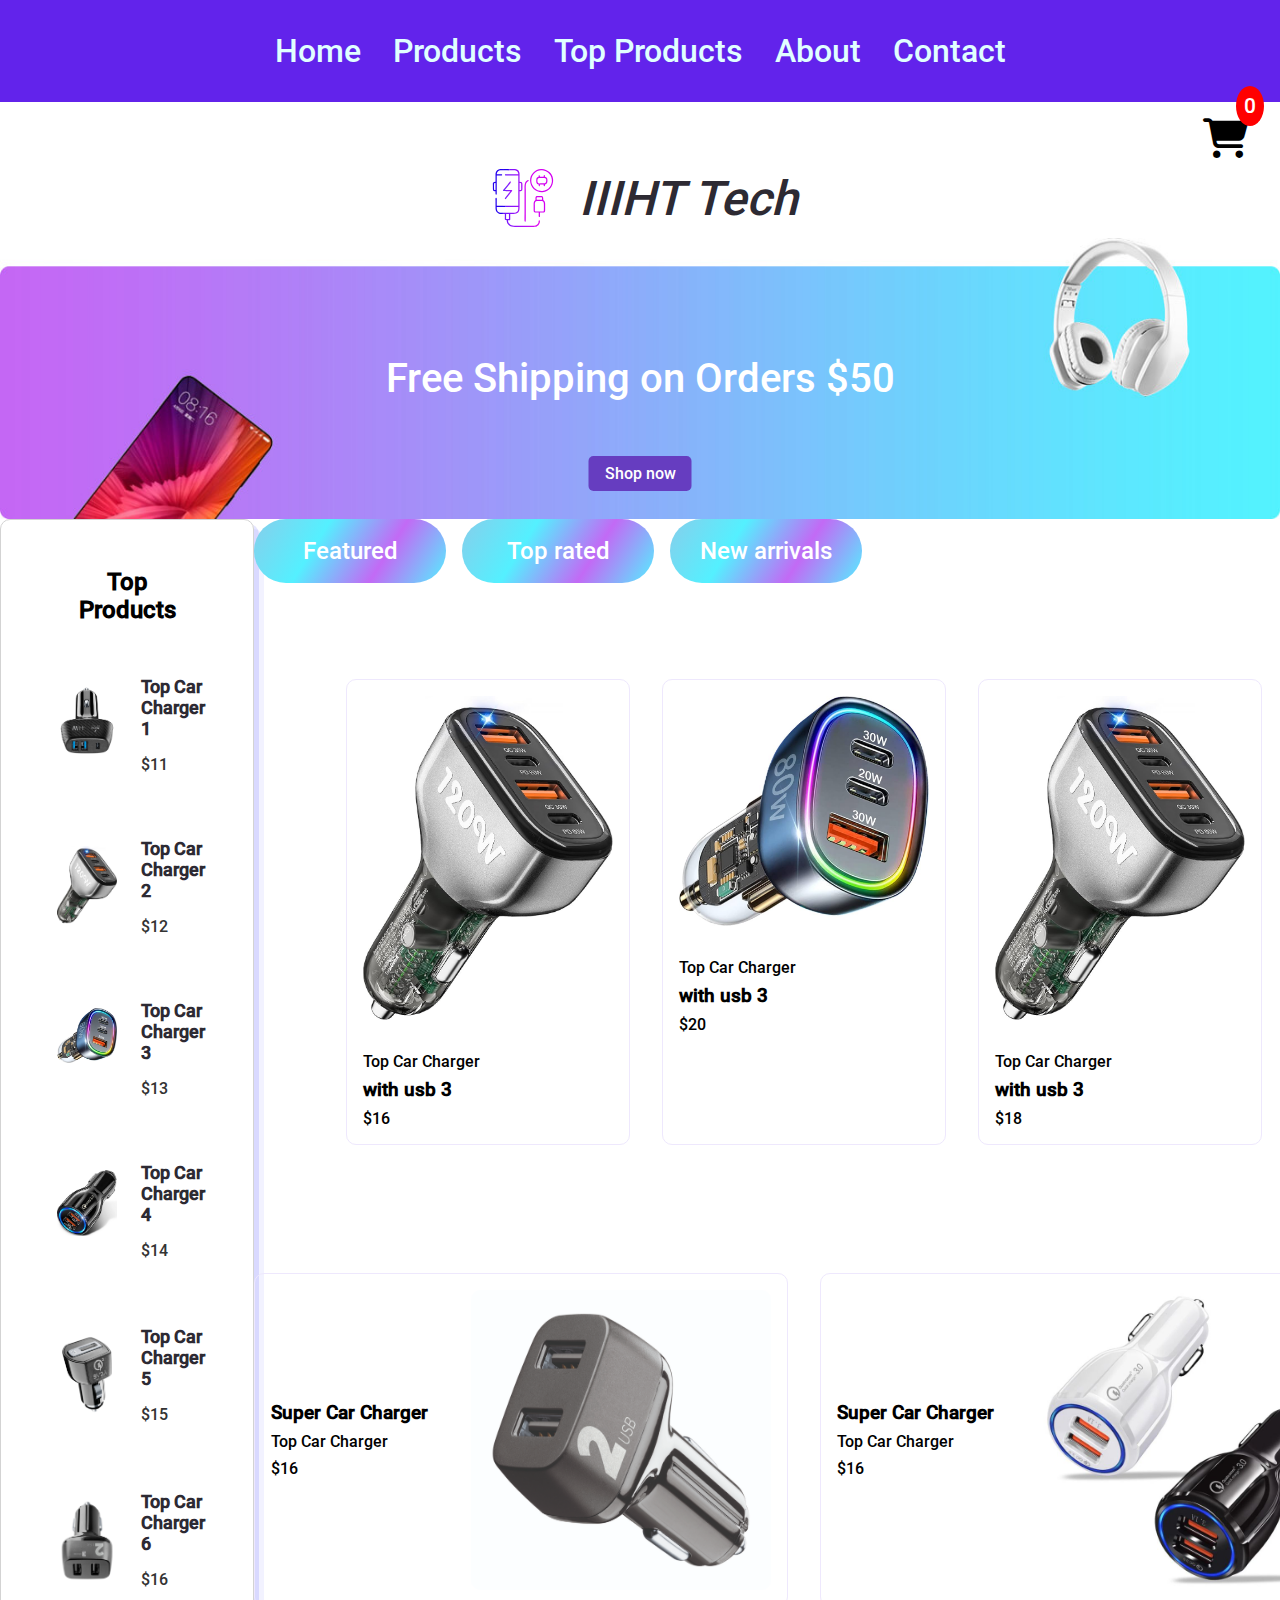
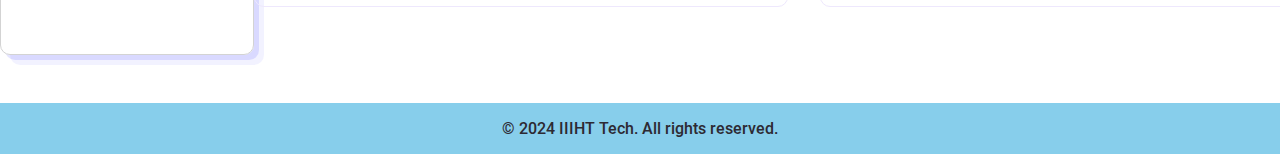
<file: top-prod.html>
<!DOCTYPE html>
<html lang="en">
<head>
    <meta charset="UTF-8">
    <meta name="viewport" content="width=device-width, initial-scale=1.0">
    <title>IIIHT Car Charger</title>
    <link rel="stylesheet" href="style.css">
    <link rel="stylesheet" href="top-prod.css">
    <link rel="stylesheet" href="./icon.css">
    <!-- Link to local FontAwesome CSS -->
    <link rel="stylesheet" href="./fontawesome-free-6.6.0-web/css/all.min.css">
</head>


<body>
    <header>
        <nav>

            
            
            <input type="checkbox" id="nav-toggle" class="nav-toggle">
            <label for="nav-toggle" class="hamburger-menu">
                &#9776;
            </label>
            <ul id="nav-links">
                
                <li><a href="./index.html">Home</a></li>
                <li><a href="#shop">Products</a></li>
                <li><a href="#shop">Top Products</a></li>
                <li><a href="#about">About</a></li>
                <li><a href="./contact.html">Contact</a></li>
            </ul>
        </nav>
    </header>
    <main>




        <section class="hero">
           
            
    
        <div class="cart">
            <i class="fa-solid fa-cart-shopping"></i>
            <div class="cartAmount">0</div>
        
        
        </div>

  
        </section>

        <!-- baner  -->
<!-- new section baner  -->
<div class="brand">
    <img src="./logo/logo-for-phone-tablet--charger-in-the-car-.svg" alt="Logo" class="logo">
    <span class="brand-name">IIIHT Tech</span>
</div>

<div class="baner">
    <p>Free Shipping on Orders $50</p>
    <img src="./img/phone.jpg" alt="banner">
    <a href="#shop" class="btn-callus">Shop now</a>
</div>
      



<div class="top-prod">

 <!-- side bar Top Product -->

 <div class="side-div">
    
    <h1 class="widget-blog-title">Top Products</h1>
    <div class="product-list">
        <div class="product-item">
            <div class="product-img">
                <a href="#"><img src="img/car-charger2.jpg" alt="" class="img-responsive"></a>
            </div>
            <div class="product-info">
                <h3 class="product-title"><a href="#">Top Car Charger 1</a></h3>
                <div class="product-price v2"><span>$11</span></div>
            </div>
        </div>
        <div class="product-item">
            <div class="product-img">
                <a href="#"><img src="img/car9.jpg" alt="" class="img-responsive"></a>
            </div>
            <div class="product-info">
                <h3 class="product-title"><a href="#">Top Car Charger 2</a></h3>
                <div class="product-price v2"><span>$12</span></div>
            </div>
        </div>
        <div class="product-item">
            <div class="product-img">
                <a href="#"><img src="img/car8.jpg" alt="" class="img-responsive"></a>
            </div>
            <div class="product-info">
                <h3 class="product-title"><a href="#">Top Car Charger 3</a></h3>
                <div class="product-price v2"><span>$13</span></div>
            </div>
        </div>
        <div class="product-item">
            <div class="product-img">
                <a href="#"><img src="img/81S7YP8KBkL._AC_SX679_.jpg" alt="" class="img-responsive"></a>
            </div>
            <div class="product-info">
                <h3 class="product-title"><a href="#">Top Car Charger 4</a></h3>
                <div class="product-price v2"><span>$14</span></div>
            </div>
        </div>
        <div class="product-item">
            <div class="product-img">
                <a href="#"><img src="img/car6.jpg" alt="" class="img-responsive"></a>
            </div>
            <div class="product-info">
                <h3 class="product-title"><a href="#">Top Car Charger 5</a></h3>
                <div class="product-price v2"><span>$15</span></div>
            </div>
        </div>
        <div class="product-item">
            <div class="product-img">
                <a href="#"><img src="img/car5.jpg" alt="" class="img-responsive"></a>
            </div>
            <div class="product-info">
                <h3 class="product-title"><a href="#">Top Car Charger 6</a></h3>
                <div class="product-price v2"><span>$16</span></div>
            </div>
        </div>
    </div>
</div>

<!-- end of side bar Top Product -->

<div class="top2">

    <!-- Top Buttons  -->

<div class="top-btn">
    <button>Featured</button>
    <button>Top rated</button>
    <button>New arrivals</button>
</div> 

<!-- end of Top Buttons  -->

<div class="mid-div">

    <div class="item2">
        <img src="./img/car7.jpg" alt="">
        <div class="details2">
            <p>Top Car Charger</p>
            <h3>with usb 3</h3>
            <p>$16</p>
        </div>
    </div>
    <div class="item2">
        <img src="./img/car8.jpg" alt="">
        <div class="details2">
            <p>Top Car Charger</p>
            <h3> with usb 3 </h3>
            <p>$20</p>
        </div>
    </div>
    <div class="item2">
        <img src="./img/car7.jpg" alt="">
        <div class="details2">
            <p>Top Car Charger</p>
            <h3> with usb 3 </h3>
            <p>$18</p>
        </div>
    </div>
</div>


<div class="mid-div2">

    <div class="item3">

        <div class="details2">
            <h3> Super Car Charger</h3>
            <p>Top Car Charger</p>
            <p>$16</p>
        </div>
        <img src="./img/car-charger4.jpg" alt="">
    </div>

    <div class="item3">

        <div class="details2">

            <h3> Super Car Charger</h3>
            <p>Top Car Charger</p>
            
            <p>$16</p>
        </div>
        <img src="./img/topcarimg1.jpg" alt="">
    </div>

</div>







   



<!-- Now I have to create three divs layout under the buttons goes to the end of the right side of  website and the 3 divs looks similar to the shop items with img -->





</div>    






</div>
<!-- div top prod ends here -->

   



<footer>
    <p>&copy; 2024 IIIHT Tech. All rights reserved.</p>
</footer>
</body>
</html>
</file>
<file: style.css>
@font-face {
    font-family: 'ShareTechMono';
    src: url(./Share_Tech_Mono/ShareTechMono-Regular.ttf);
}

@font-face {
    font-family: 'Roboto';
    src: url(./Roboto/Roboto-Regular.ttf);
}

:root{


      --bg1: skyblue;
      --bg2: blue;
      --bg3: black;




    --color1:#2D2A33;
    --color2:#393541;
    --color3:#663DC0;
    --color4:#6223EB;
    --color5:#663DC0;
    --color6:#614896;
    --color7:#D9D9D9;


    --color8:hsl(259, 52%, 70%);
    --color9:hsl(259, 52%, 90%);

    --color10:hsl(259, 52%, 95%);
    --color11:hsl(259, 52%, 98%);
    --color12:hsl(259, 52%, 99%);
    --color13:hsl(259, 83%, 95%);


    --hover1:hsl(259, 83%, 20%);

}

*{
    font-family: 'Roboto', sans-serif;
    margin: 0;
    padding: 0;
    box-sizing: border-box;


}








body {
    
    margin: 0;
    padding: 0;
    box-sizing: border-box;

}

header {
    
    background-color:var(--color4);
    padding: 1rem 0;
    justify-content: space-between;
    align-items: center;
    position: relative;
}

 .brand {
    color: var(--color1);
    display: flex;
    justify-content: center;
    align-items: center;
    font-style: italic;
    
}

.logo {
    width: 80px;
    height: auto;
    margin-right: 1rem;
}

.brand-name {
    font-size: 3rem;
}

.hamburger-menu {
    display: none;
    font-size: 2rem;
    cursor: pointer;

}

nav ul {
    list-style: none;
    display: flex;
    justify-content: center;
    align-items: center;
    
}
#nav-link{

    display: flex;
    justify-content: center;
    align-items: center;
}




nav ul li {
    margin:  1rem;
    
    
}

nav ul li a {
    color: lightcyan;
    font-size: 2rem;
    font-weight: 300;
    text-decoration: none;
    margin: 0 auto;
}

nav a:hover {
    color: white;
    text-decoration: underline;
    font-weight: 900;
    font-size: 2.1rem;
    text-shadow: 2px 2px 2px rgba(0, 0, 0, 0.5);
    
}
    




h1 {
    font-size: 2rem;
    text-align: center;
    
    
}



.cart{
    display: flex;
    justify-content: right;
    padding-right: 2rem;
    padding-top: 1rem;
    position: relative;
    font-size: 2.5rem;
    cursor: pointer;
}

.cartAmount{
    position: absolute;
    font-size: 1.3rem;
    color: white;
    background-color:red;
    border-radius: 50%;
    top: -1rem;
    right: 1rem;
    padding: 0.5rem;

}



.products {
    padding: 2rem 1rem;
}

/**
 * ! Main styling starts here
**/






/**
 * ! Shop items styling starts here
**/

.shop{

    display: grid;
    grid-template-columns: repeat(4, 1fr);
    gap: 2rem;
    justify-content: center;
    padding: 2rem;
    margin-bottom: 3rem;
    
}
.item {
    display: flex;
    flex-direction: column;
    justify-content: space-between;
    border: 2px solid var(--color1);
    border-radius: 10px;
    padding: 1rem;
    box-shadow: rgba(0, 0, 255, 0.4) 5px 5px, rgba(0, 0, 255, 0.3) 10px 10px, rgba(0, 0, 255, 0.2) 15px 15px, rgba(0, 0, 255, 0.1) 20px 20px, rgba(0, 0, 255, 0.05) 25px 25px;
    cursor: pointer;
    transition: transform 0.3s, box-shadow 0.3s;
    

    
}

.item:hover {
    transform: scale(1.02);
    box-shadow: rgba(0, 0, 255, 0.4) 3px 3px, rgba(0, 0, 255, 0.3) 6px 6px, rgba(0, 0, 255, 0.2) 9px 9px, rgba(0, 0, 255, 0.1) 12px 12px, rgba(0, 0, 255, 0.05) 15px 15px;
}

.item:active {
    transform: scale(0.99);
    box-shadow: rgba(0, 0, 255, 0.4) 2px 2px, rgba(0, 0, 255, 0.3) 4px 4px, rgba(0, 0, 255, 0.2) 6px 6px, rgba(0, 0, 255, 0.1) 8px 8px, rgba(0, 0, 255, 0.05) 10px 10px;
}

.item img {
    width: 100%;
    height: auto;
}

.details  {
    display: flex;
    flex-direction: column;
    padding: 1rem;
    gap: 1rem;
    
}

.price-quantity {
    display: flex;
    justify-content: space-between;
    align-items: center;
}

.buttons {
    display: flex;
    flex-direction: row;
    gap: 1rem;
    font-weight: bold;
    font-size: 1.5rem;

}

.fa-minus{
    color: red;

}

.fa-plus{
    color: green;
}




/* baner  */
.baner {
    position: relative;
    display: flex;
    align-items: center;
    justify-content: center;
    border: none; /* Remove border */
    text-align: center;
    overflow: hidden;
    transition: all 0.3s ease-in-out;
    
}

.baner img {
    max-width: 100%;
    height: auto;
    transition: transform 0.3s ease-in-out;
    
}

.baner p {
    position: absolute;
    top: 50%;
    left: 50%;
    transform: translate(-50%, -50%);
    z-index: 2;
    color: white;
    padding: 0.5rem;
    border-radius: 5px;
    font-size: 2.5rem;
}

.baner .btn-callus {
    position: absolute;
    bottom: 10%;
    left: 50%;
    transform: translateX(-50%);
    background-color: var(--color3);
    color: white;
    padding: 0.5rem 1rem;
    border: none;
    border-radius: 5px;
    text-decoration: none;
    cursor: pointer;
    transition: background-color 0.3s ease-in-out;
    z-index: 2;
}

.baner  .btn-callus:hover {
    background-color: var(--color4);
    text-shadow: 2px 2px 2px rgba(0, 0, 0, 0.5);
}

.baner::before, .baner::after {
    content: '';
    position: absolute;
    top: 0;
    width: 0;
    height: 100%;
    background: rgba(255, 255, 255, 0.2);
    pointer-events: none;
    opacity: 0;
    transition: opacity 0.3s ease-in-out, width 0.5s ease-in-out;
}

.baner::before {
    left: 50%;
}

.baner::after {
    right: 50%;
}

.baner:hover::before, .baner:hover::after {
    opacity: 1;
    width: 50%;
}

.baner:hover::before {
    left: 50%;
}

.baner:hover::after {
    right: 50%;
}

.baner p:hover {
    text-shadow: 2px 2px 2px rgba(0, 0, 0, 0.5);

}



footer {
    background-color: var(--bg1);
    color: var(--color1);
    text-align: center;
    padding: 1rem 0;
    width: 100%;
    bottom: 0;
}

/* button */

.add-to-cart {
    background-color: var(--color4);
    color: white;
    border: none;
    border-radius: 20px;
    padding: 0.5rem 1rem;
    cursor: pointer;
    font-size: 1rem;
    margin-top: 0.5rem;
    text-decoration: none;
    display: inline-block;
}

.add-to-cart:hover {
    background-color: var(--hover1);
}


/* Top Product  */


/* About Us Section */
.about {
    background-color: var(--color12);
    padding: 2rem 1rem;
    color: var(--color1);
    text-align: center;

}

.about h2 {
    font-size: 2.5rem;
    margin-bottom: 1rem;
}

.about p {
    font-size: 1.2rem;
    line-height: 1.6;
    margin-bottom: 1rem;
}

/* Contact Us Section */
.contact {
    background-color: var(--color13);
    padding: 2rem 1rem;
    color: var(--color1);
    text-align: center;
}

.contact h2 {
    font-size: 2.5rem;
    margin-bottom: 1rem;
}

.contact p {
    font-size: 1.3rem;
    line-height: 1.6;
    margin-bottom: 1rem;
}

.contact form {
    display: flex;
    flex-direction: column;
    align-items: center;
    margin-top: 1rem;
}

.contact form label {
    margin-top: 1rem;
    font-size: 1.4rem;
    font-weight: 500;
}

.contact form input,
.contact form textarea {
    margin-top: 0.5rem;
    padding: 0.5rem;
    border: 1px solid var(--color1);
    border-radius: 4px;
    width: 80%;
    max-width: 400px;
}

.contact form button {
    margin-top: 1rem;
    padding: 0.7rem 1rem;
    font-size: 1.2rem;
    font-weight: 600;
    background-color: var(--color4);
    color: white;
    border: none;
    border-radius: 4px;
    cursor: pointer;
}

.contact form button:hover {
    background-color: var(--hover1);
}


.nav-toggle {
    display: none;
}



/**
    * ! Services Section
    */


/* Services Section */

.services {
    display: grid;
    grid-template-columns: repeat(4, 1fr);
    gap: 2rem;
    padding: 2rem;
    margin-bottom: 3rem;
    margin-top: 3rem;
}

.service {
    display: flex;
    flex-direction: column;
    align-items: center;
    text-align: center;
    padding: 1rem;
    border: 1px solid var(--color4);
    border-radius: 10px;
    box-shadow: rgba(0, 0, 255, 0.1) 5px 5px, rgba(0, 0, 255, 0.05) 10px 10px;
    transition: transform 0.3s, box-shadow 0.3s;
}

.service img {
    max-width: 100%;
    height: auto;
    border-radius: 10px;
}

.service h3 {
    margin-top: 1rem;
    font-size: 1.5rem;
    color: var(--color1);
}

.service p {
    margin-top: 0.5rem;
    font-size: 1rem;
    color: var(--color2);
}

.service:hover {
    transform: scale(1.05);
    box-shadow: rgba(0, 0, 255, 0.2) 5px 5px, rgba(0, 0, 255, 0.1) 10px 10px;
}


/**
    * ! Responsive Design
    */


/* Responsive Design */
/* mobile */
@media (max-width: 600px) {
    .hamburger-menu {
        display: block;
    }

    #nav-links {
        display: none;
        flex-direction: column;
        align-items: center;
    }

    .nav-toggle:checked ~ #nav-links {
        display: flex;
        align-items: first baseline;
        
    }

    nav ul {
        display: none;
        flex-direction: column;
        align-items: center;
    }

    nav ul li {
    width: 1px;
    padding-left: 6px;
    transition: all 1s ease;
        
    }

    nav ul li a{
        
        display: block;
        width: 100%;
        transition: text-align 2s ease;
        
    }


    nav ul li:hover {
        width: 95%;
        
        
    }


    nav ul li a:hover {
        text-align: center;
    
    
        
    }

    .shop{
        grid-template-columns: 1fr;
        
    }
    .services{
        grid-template-columns: 1fr;
    }

    .baner p {
        font-size: 1rem;
        padding-bottom: 2em;
    }
    

    .socials-container{
        display: flex;
        flex-direction: column;
        justify-content: center;
        align-items: center;
    }
 .top-btn{
    padding: 1rem 3rem 1rem 3rem;
 }
}

/* tablet */

@media (min-width: 601px) and (max-width: 1024px) {
    .shop {
        grid-template-columns: repeat(2, 1fr);
    }
    .services {
        grid-template-columns: repeat(2, 1fr);
    }

    .baner p {
        font-size: 1.5em;
        padding-bottom: 2em;
    }

    .top-btn{
        padding: 1rem 3rem 1rem 3rem;
     }
}

/* desktop */

@media (min-width: 1025px) {
    .shop {
        grid-template-columns: repeat(4, 1fr);
    }
    
}
</file>
<file: top-prod.css>
/**
 * ! Top Product styling starts here
**/

.top-prod {
    display: grid;
    grid-template-columns: 1fr 3fr;
    margin-bottom: 3rem;
    
}

.side-div {
    display: flex;
    flex-direction: column;
    gap: 1rem;
    border: 1px solid lightgray;
    border-radius: 10px;
    box-shadow: rgba(0, 0, 255, 0.1) 5px 5px, rgba(0, 0, 255, 0.05) 10px 10px;
    padding: 2rem 3rem 2rem 3rem;
}

.widget-blog-title {
    text-align: center;
    font-size: 24px;
    margin-bottom: 20px;
    padding: 1rem;
}

.product-list {
    display: flex;
    flex-direction: column;
    justify-content: center;
    align-items: center;
    gap: 4rem;
}

.product-item {
    display: flex;
    gap: 1rem;
}

/* img hover  */
.product-img {
    position: relative;
    display: inline-block;
    padding: 0.5rem;
    cursor: pointer;
}

.product-img img {
    width: 60px;
    height: auto;
    display: block;
    border-radius: 10px;
}

.product-img::after {
    content: '';
    position: absolute;
    top: -10px;
    left: -10px;
    right: -10px;
    bottom: -10px;
    border-radius: 10px;
    border: 2px solid transparent;
    background: linear-gradient(to bottom right, rgba(0, 0, 255, 0.5), rgba(0, 255, 255, 0.5));
    -webkit-mask: 
        linear-gradient(#fff 0 0) padding-box, 
        linear-gradient(#fff 0 0);
    -webkit-mask-composite: xor;
    mask-composite: exclude;
    opacity: 0;
    transition: opacity 0.3s ease-in-out;
}

.product-img:hover::after {
    opacity: 1;
}

.product-info {
    display: flex;
    flex-direction: column;
    justify-content: center;
    gap: 1rem;
}

.product-title {
    font-size: 18px;
    margin: 0;
}

.product-title a {
    text-decoration: none; /* Removes the underline */
    color: var(--color1);
}

.product-title a:hover {
    color: var(--color4);
}

.product-price {
    font-size: 16px;
    color: #333;
}


/**
    * ! Top2 Product styling starts here
**/


.top2{

    display: flex;
    flex-direction: column;
    gap: 2rem;

}

/* in top-prod grid the 3 buttons */
/* shop2 start here */
.top-btn {
    display: flex;
    flex-direction: row;
    gap: 1rem;
    margin-bottom: 1rem;
}

.top-btn button {
    background-color: var(--color1);
    color: white;
    background-image: linear-gradient(122deg, skyblue, #54f0ff, #c26af5, #54f0ff);
    width: 12rem;
    height: 4rem;
    border-radius: 30rem;
    border: none;
    font-size: 1.5rem;
}

.top-btn button:hover {
    background-color: var(--color1);
    background-image: linear-gradient(122deg, #c26af5, #54f0ff);
    text-shadow: 2px 2px 2px rgba(0, 0, 0, 0.5);
    cursor: pointer;
}

.mid-div {
    display: flex;
    justify-content: center;
    align-content: center;
    gap: 2rem;
    padding-top: 3rem;
    padding-bottom: 3rem;

}

.item2 {
    display: flex;
    flex-direction: column;
    border: 1px solid var(--color13);
    border-radius: 10px;
    gap: 2rem;
    padding: 1rem;
}

.item2:hover {
    transform: scale(0.98);
    box-shadow: rgba(0, 0, 255, 0.2) 5px 5px, rgba(0, 0, 255, 0.1) 10px 10px;
    background-color: aliceblue;
    cursor: pointer;
}

.item2 img {
    width: 250px;
    height: auto;
    border-radius: 10px;
}

.mid-div2 {
    display: flex;
    justify-content: center;
    align-content: center;
    gap: 2rem;
    padding-top: 3rem;
    padding-bottom: 3rem;
}

.item3 {
    display: flex;
    flex-direction: row;
    border: 1px solid var(--color13);
    border-radius: 10px;
    padding: 1rem;
    box-shadow: rgba(0, 0, 255, 0.2);
}

.item3:hover {
    box-shadow: rgba(0, 0, 255, 0.2) 5px 5px, rgba(0, 0, 255, 0.1) 10px 10px;
    cursor: pointer;
}

.item3 img:hover {
    transform: scale(1.5);
    transition: transform 0.5s;
}

.item3 img {
    width: 300px;
    height: auto;
    border-radius: 10px;
}

.details2 {
    display: flex;
    flex-direction: column; /* Ensure elements are stacked vertically */
    justify-content: center;
    align-items: start;
    gap: 0.5rem; /* Adjust gap between elements */
    width: 200px;
}

.details2 h3, .details2 p {
    margin: 0;
    padding: 0;
    width: 100%; /* Ensure elements take full width */
    text-align: left; /* Align text to the left */
}

/* mobile */
@media(max-width: 600px) {
    .top-prod {
        grid-template-columns: repeat(1, 1fr); /* Ensure single column layout */
    }

    

    .top-btn {
        flex-direction: column;
        gap: 1rem;
    }

    .top-btn button {
        width: 100%;
    }

    .mid-div {
        flex-direction: column;
        gap: 2rem;
    }

    .item2 img {
        width: 100%;
    }

    .mid-div2 {
        flex-direction: column;
        gap: 2rem;
    }

    .item3 {
        flex-direction: column;
        gap: 2rem;
    }

    .item3 img {
        width: 100%;
    }

    .details2 {
        align-items: center;
    }

    .details2 h3 {
        font-size: 20px;
    }
}

/* Tablet */
@media (min-width: 601px) and (max-width: 1024px){
    .top-prod {
        grid-template-columns: repeat(2, 1fr); /* Ensure two columns layout */
    }

    .product-list {
        gap: 2rem;
    }

    .product-item {
        flex-direction: column;
        gap: 1rem;
    }

    .product-img img {
        width: 100px;
    }

    .product-info {
        align-items: center;
    }

    .product-title {
        font-size: 16px;
    }

    .product-price {
        font-size: 14px;
    }

    .top-btn {
        flex-direction: column;
        gap: 1rem;
    }

    .top-btn button {
        width: 100%;
    }

    .mid-div {
        flex-direction: column;
        gap: 2rem;
    }

    .item2 img {
        width: 100%;
    }

    .mid-div2 {
        flex-direction: column;
        gap: 2rem;
    }

    .item3 {
        flex-direction: column;
        gap: 2rem;
    }

    .item3 img {
        width: 100%;
    }

    .details2 {
        align-items: center;
    }

    .details2 h3 {
        font-size: 20px;
    }
}
</file>
<file: icon.css>
@font-face {
    font-family: 'Roboto';
    src: url(./Roboto/Roboto-Medium.ttf);
}






.socials-container{
   display: flex;
    gap: 1rem;
    justify-content: center;
    padding-top: 3rem;
    padding-bottom: 2rem;
}

.socials-container a{
    background-color: white;
    padding: 1rem;
    border-radius: 50%;
    height: 66px;
    position: relative;
    width: 66px;
    box-sizing: border-box;
    flex-shrink: 0;
    display: grid;
    place-items: center;
    box-shadow: rgba(0, 0, 0, 0.17) 0px -23px 25px 0px inset, rgba(0, 0, 0, 0.15) 0px -36px 30px 0px inset, rgba(0, 0, 0, 0.1) 0px -79px 40px 0px inset, rgba(0, 0, 0, 0.06) 0px 2px 1px, rgba(0, 0, 0, 0.09) 0px 4px 2px, rgba(0, 0, 0, 0.09) 0px 8px 4px, rgba(0, 0, 0, 0.09) 0px 16px 8px;
    font-family: 'Roboto', sans-serif;


    
}


.socials-container a svg{

    height: 32px;
}

.socials-container a::before {
    content:attr(data-social);
    position: absolute;
    background-color:var(--accent-color);
    color: white;
    text-decoration: none;
    padding: 0.5rem 1rem;
    border-radius: 100px;
    box-shadow: 0 5px 10px rgba(0, 0, 0, 0.05);
    transform: translateY(-30px) rotate(25deg);
    opacity: 0;
    transition: 200ms cubic-bezier(.42,0,.44,1.68);
}

.socials-container a:hover{

    background-color: var(--accent-color);
    fill: white;
}

.socials-container a::after{
    content: '';
    position: absolute;
    height: 0;
    width: 0;
    bottom: 62px;
    left: 50%;
    border-left: 20px solid transparent;
    border-right: 20px solid transparent;
    border-top: 20px solid var(--accent-color);
    

    transform: translateX(-50%) translateY(0) rotate(0);
    opacity: 0;
    transition: 200ms cubic-bezier(.42,0,.44,1.68);


    
}

.socials-container a:hover::before{
    transform: translateY(-66px) rotate(0deg);
    opacity: 1;
}
.socials-container a:hover::after{
    transform:translateX(-50%) translateY(-10px) rotate(0deg);
    opacity: 1;
}
</file>
<file: contact.css>
@font-face {
    font-family: 'Roboto';
    src: url(./Roboto/Roboto-Regular.ttf);
}

main {
    display: flex;
    flex-direction: column;
    align-items: center;
    gap: 2rem;
    padding: 2rem;
}



.contactheader{

    display: flex;
    flex-direction: column;
    text-align: center;
    gap: 1rem;
    margin-left: 3rem;
}

form {
    display: flex;
    flex-direction: column;
    width: 300px;
    margin-top: 20px;
    font-size: 1.2rem;
    font-weight: 500;
    padding-bottom: 2rem;
}

label {
    margin-top: 10px;
}

input, textarea {
    margin-top: 5px;
    padding: 10px;
    border: 1px solid #ccc;
    border-radius: 4px;
}

.submit {
    margin-top: 20px;
    padding: 15px;
    font-size: 1.6rem;
    background-color: var(--color4);
    color: white;
    border: none;
    border-radius: 20px;
    cursor: pointer;
    width: 50%;
}

.submit:hover {
    background-color: skyblue;
    color: black;
    font-weight: bold;
}


/* mobile */
@media (max-width: 600px) {
    .hamburger-menu {
        display: block;
    }

    nav ul {
        display: none;
        flex-direction: column;
        align-items: center;
    }

    nav ul li {
        margin: 1rem 0;
    }

    .product-grid {
        grid-template-columns: 1fr;
    }
}
</file>
<file: product1.css>
@font-face {
    font-family: 'Roboto';
    src: url(./Roboto/Roboto-Regular.ttf);
}




*{
    font-family: 'Roboto', sans-serif;
    margin: 0;
    padding: 0;
    box-sizing: border-box;


}



.product-details {
display: flex;
flex-direction: row;
}

.product-details2 {
    display: flex;
    flex-direction: column;
    justify-content: center;
    gap: 1rem;
    padding-bottom: 2rem;

    list-style: none;
    
}

.product-images {
    flex: 1;
    max-width: 300px;
    height: auto;
}

.product-images .main-image {
    width: 300px;
    height: auto;
    border-radius: 10px;
    transition: opacity 0.5s ease-in-out, transform 0.5s ease-in-out;

}

.main-image:hover {
    transform: scale(1.2);
    transition: transform 0.5s;

}

.thumbnail-images {
    display: flex;
    gap: 0.5rem;
}

.thumbnail-images img {
    width: 60px;
    cursor: pointer;
    transition: opacity 0.5s ease-in-out, transform 0.5s ease-in-out;
}

.thumbnail:hover {
    transform: scale(1.2);
    transition: transform 0.5s;

}

.product-info {
    flex: 1;
    max-width: 500px;
    margin: 1rem;
}

.product-info h1 {
    font-size: 2.5rem;
    margin-bottom: 1rem;
}

.product-info .price {
    font-size: 2rem;
    color: var(--color3);
    margin-bottom: 1rem;
}

.product-info .description {
    font-size: 1.2rem;
    margin-bottom: 2rem;
}

.product-details {
    list-style: none;
    padding: 0;
    margin-bottom: 2rem;
}

.product-details li {
    font-size: 1.2rem;
    margin-bottom: 0.5rem;
}

.buy-now {
    padding: 1rem 2rem;
    font-size: 1.5rem;
    background-color: var(--color4);
    color: white;
    border: none;
    border-radius: 5px;
    cursor: pointer;
}

.buy-now:hover {
    background-color: var(--hover1);
}

.payment-options {
    margin-top: 1rem;
    display: flex;
    gap: 1rem;
}

.payment-icon  {
    font-size: 2rem;
    color: var(--bg2);
    
}

.payment-icon:hover {
    color: var(--bg3);
    font-size: 2.5rem;
    cursor: pointer;
    

}

/* Responsive Design */
/* mobile */
@media (max-width: 600px) {
    .product-details {
        flex-direction: column;
    }

    .product-images .main-image {
        max-width: 100%;
    }

    .thumbnail-images {
        justify-content: center;
    }
}
</file>
